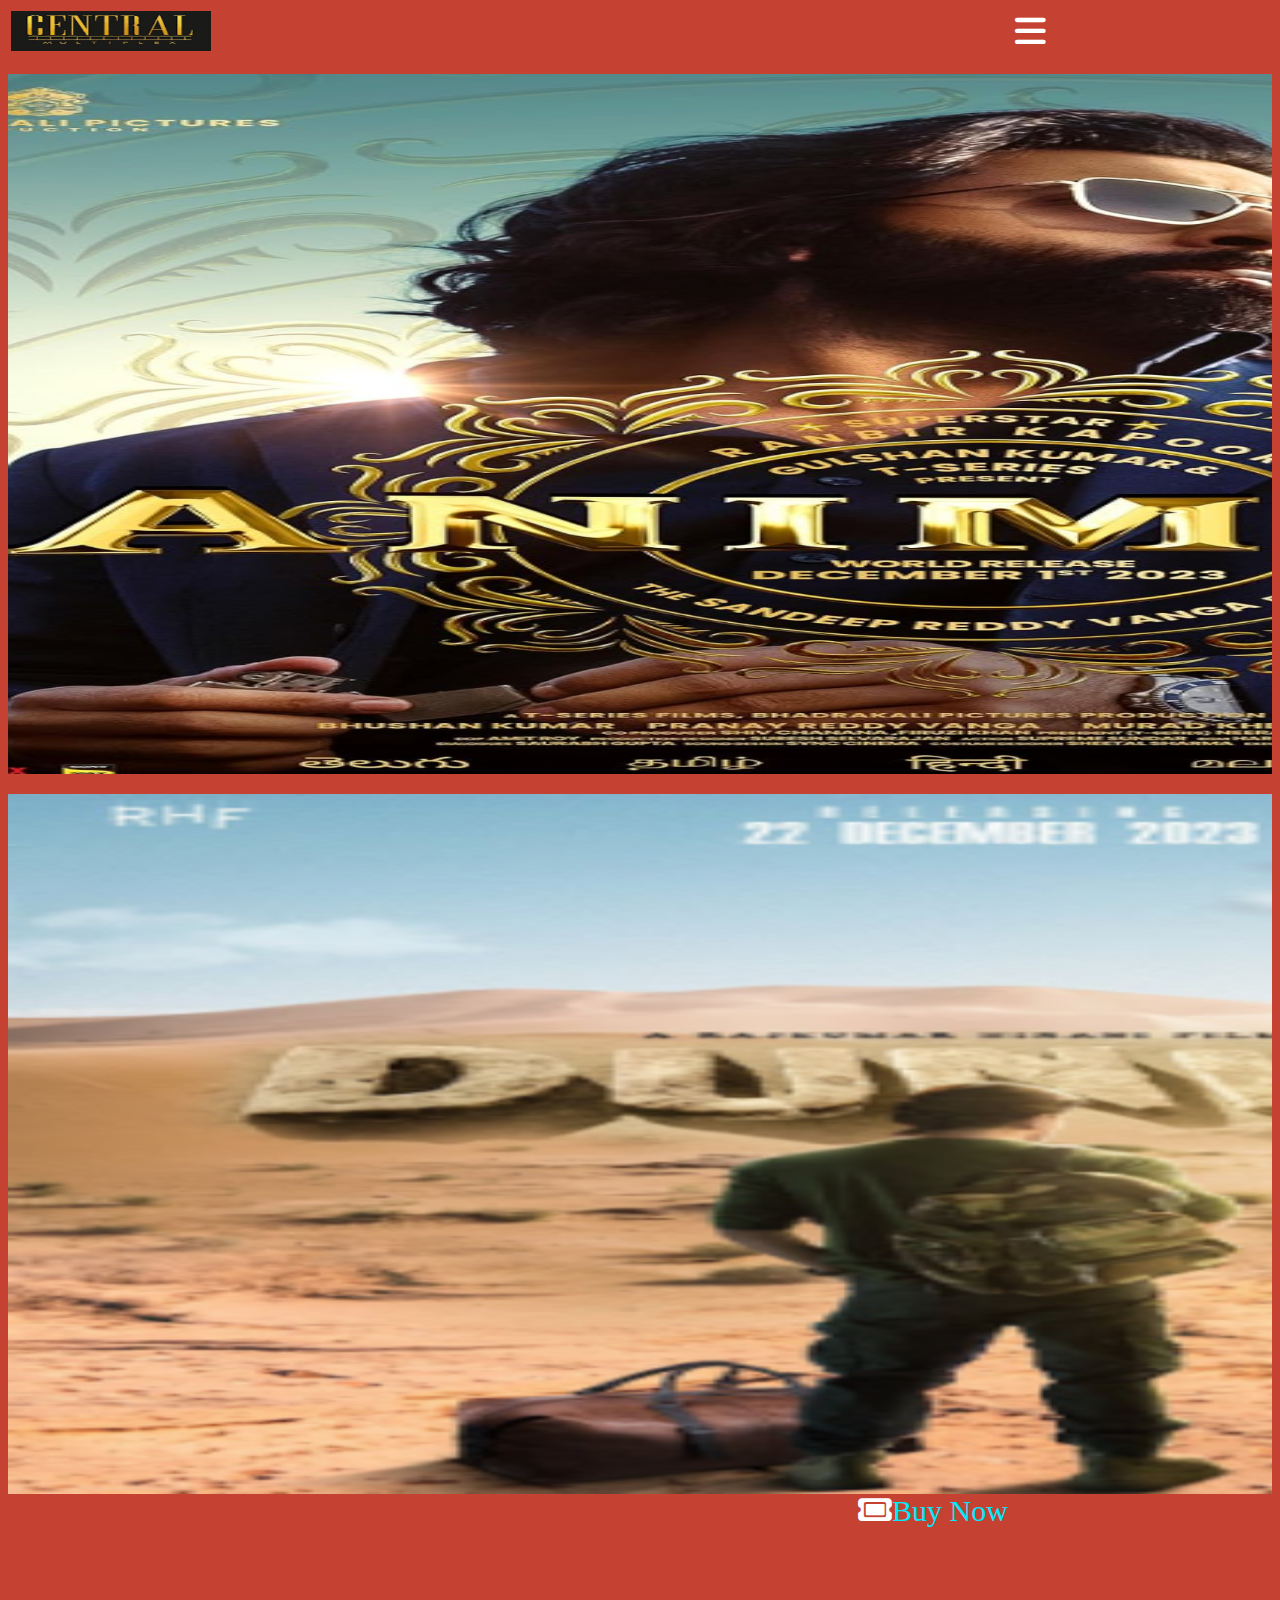
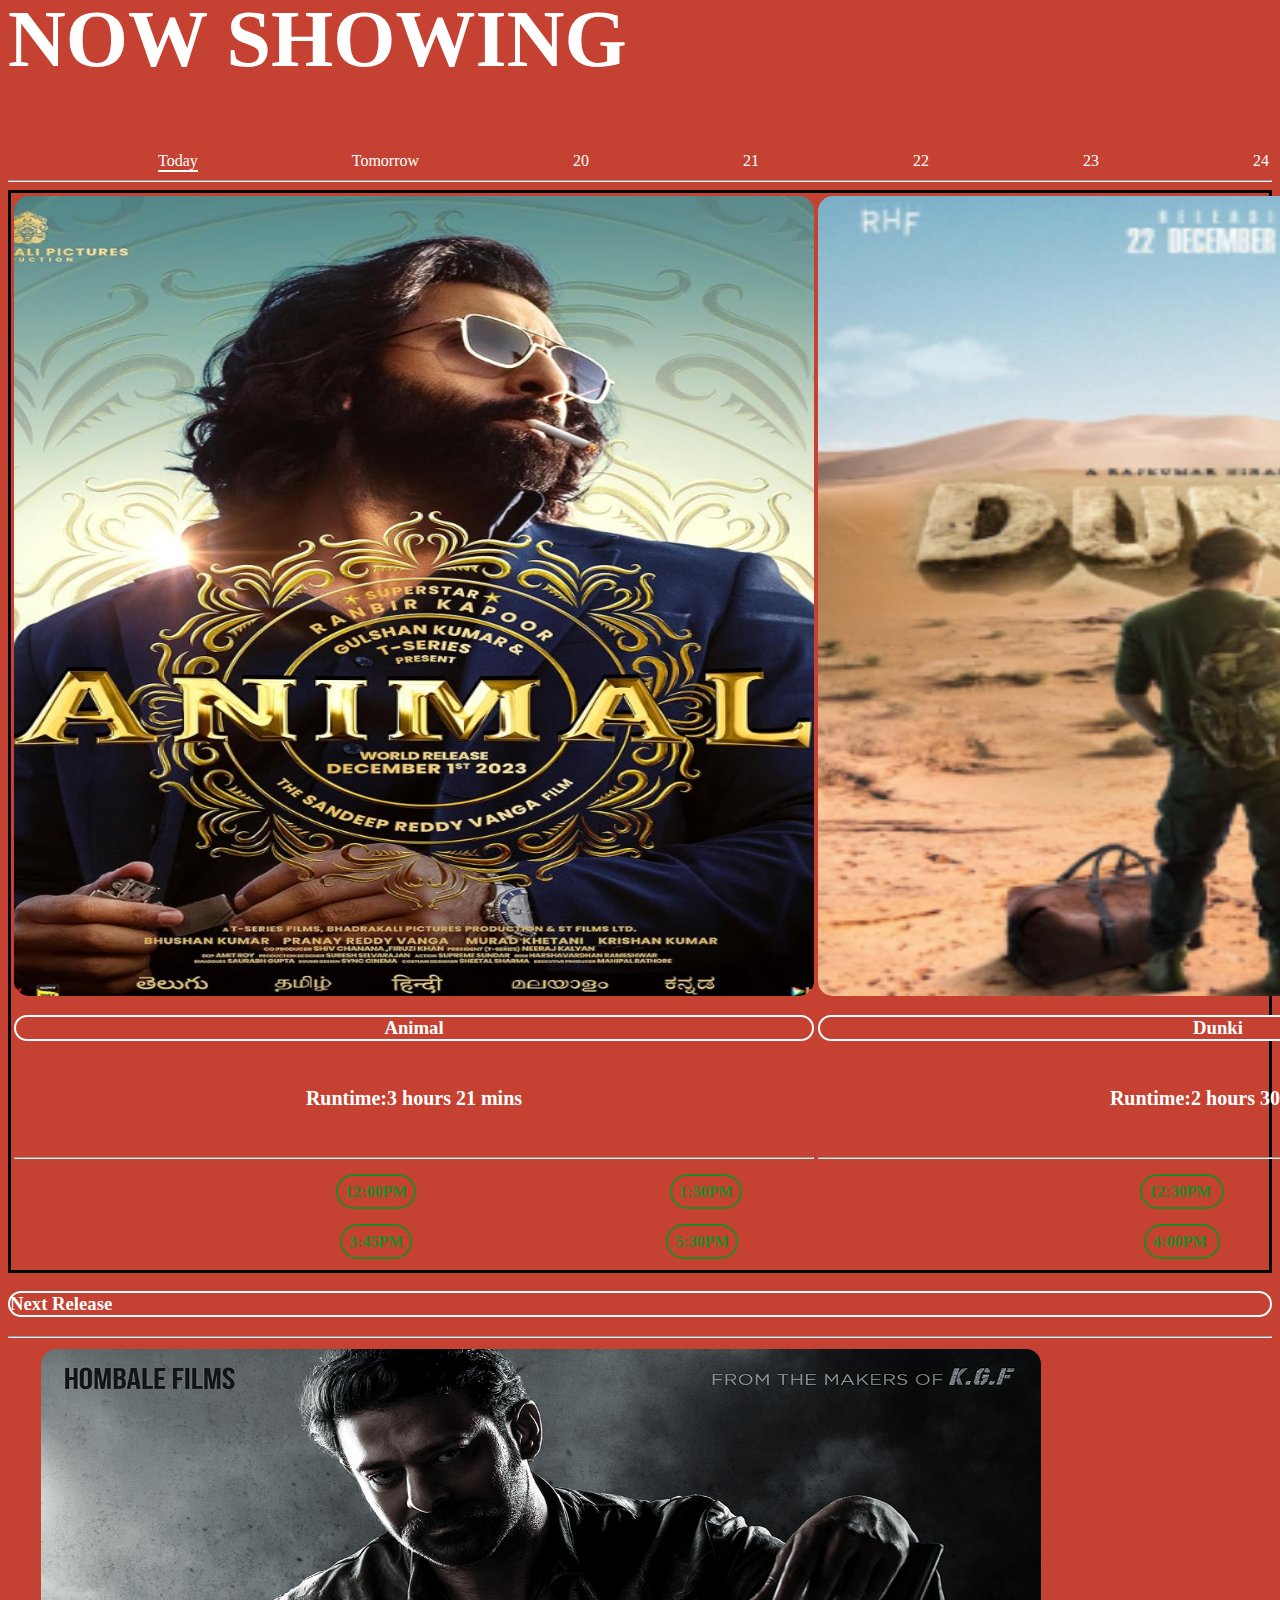
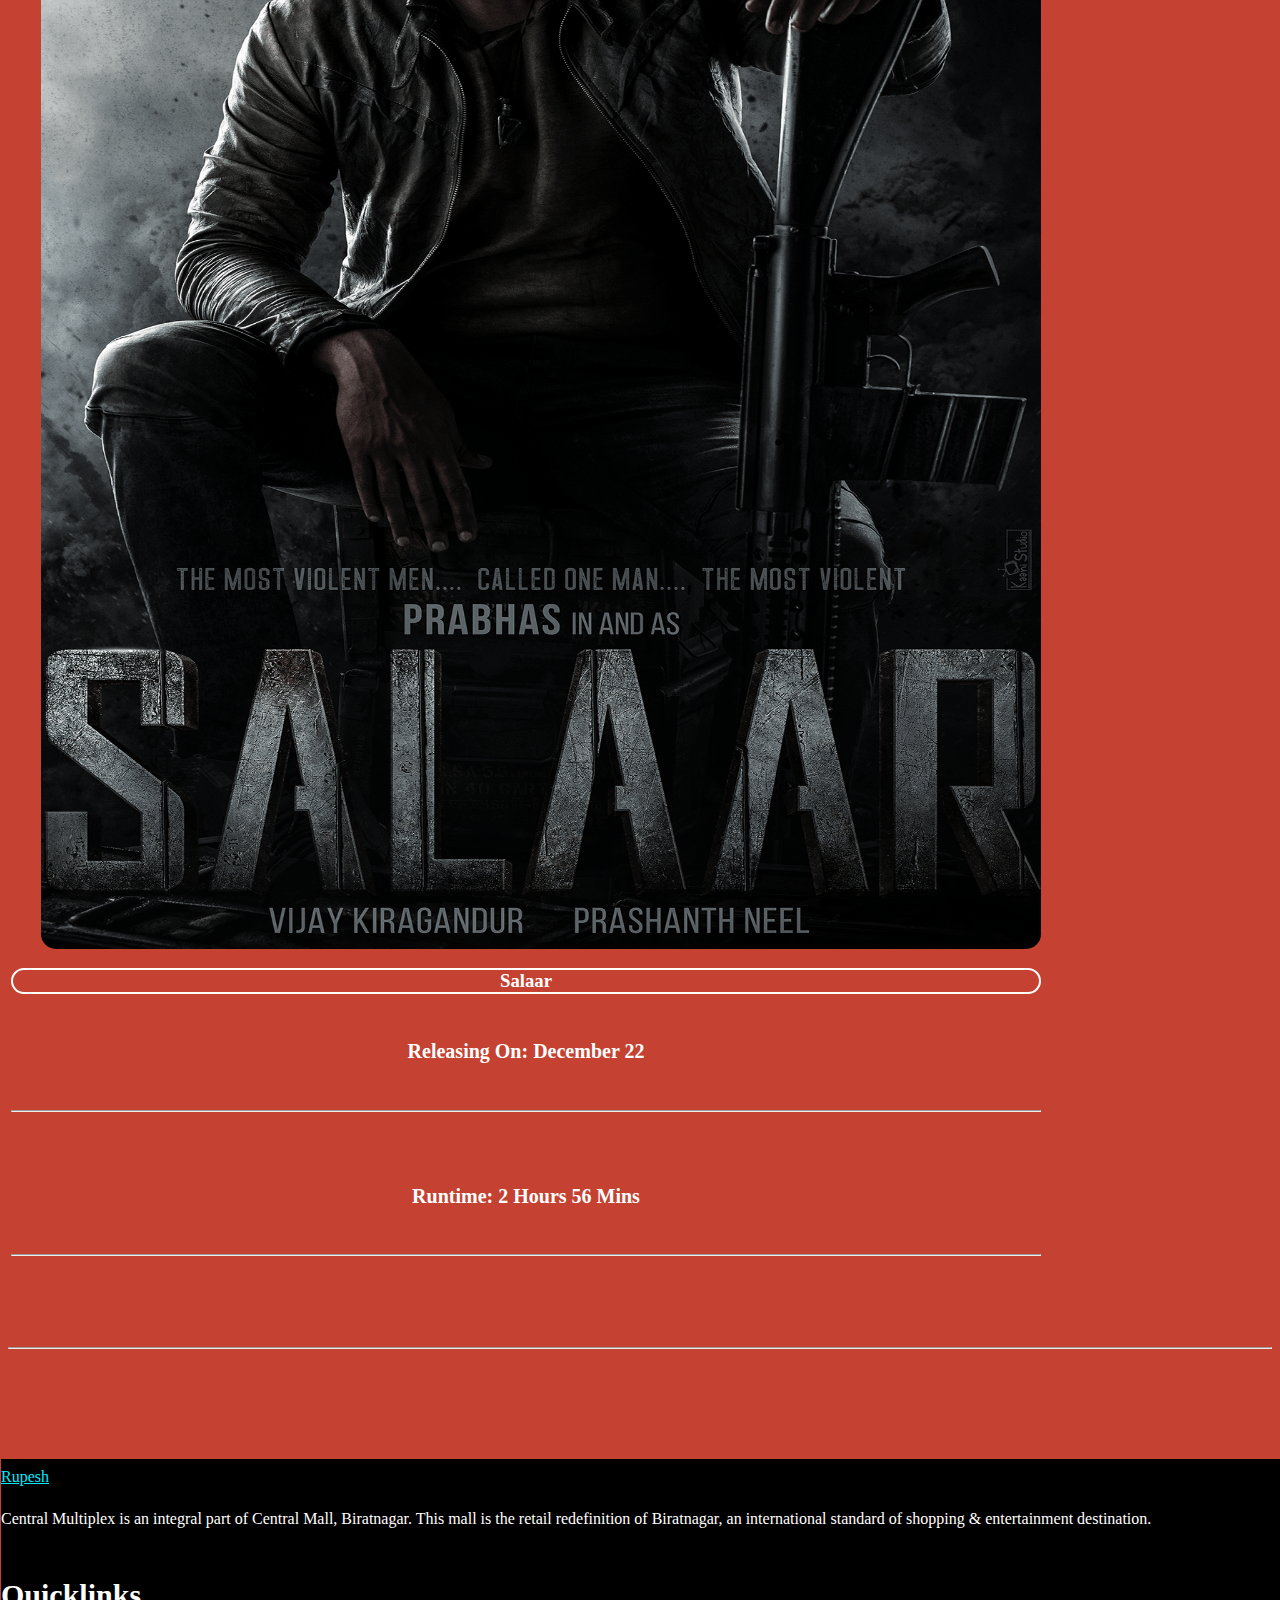
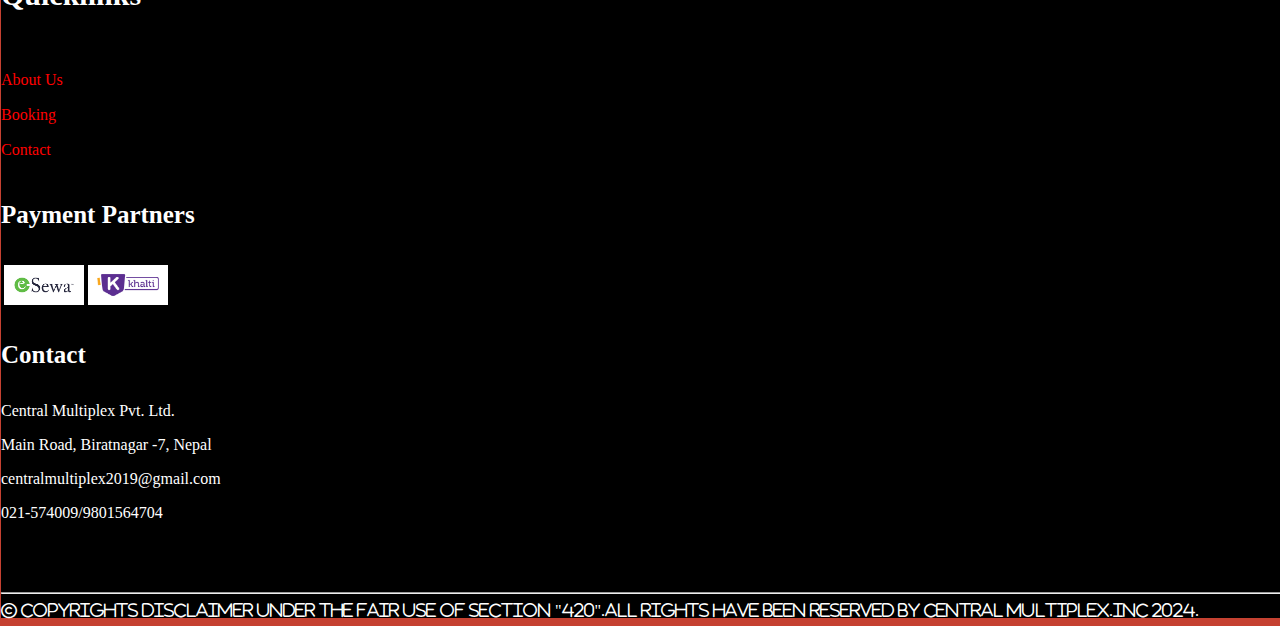
<file: index.html>
<html>
<html lang="en">
<head>
    <meta charset="UTF-8">
    <meta name="viewport" content="width=device-width, initial-scale=1.0">
   <link rel="stylesheet" href="style.css">
    <link rel="stylesheet"href="https://cdnjs.cloudflare.com/ajax/libs/font-awesome/6.4.2/css/all.min.css">
    <title>Central Multiplex</title>
</head>
<body>
<div class="navbar">
<table>
<tr>
<th><img src="central.jpg" alt=""></th>
<th><a href="#" ><i class="fa-solid fa-bars" id="bar"></i></a></th>
<th><a href="login.html" id="login">Login</a></th>
</tr>
</table>
</div>
<div class="main-film">
<figure>
<img src="animal.jpg" alt="">
<img src="sam.jpg" alt="">
<img src="salaar.jpg" alt="">
<img src="dunki.jpg" alt="">
</figure>
</div>
<div class="main-film2">
<a href="login2.html"><i class="fa-solid fa-ticket"></i>Buy Now</a>
</div>
<div class="main-dates">
    <h2>Now Showing</h2>
    <a href="index.html" class="active">Today</a>
    <a href="tomorrow.html">Tomorrow</a>
    <a href="20.html">20</a>
    <a href="21.html">21</a>
    <a href="22.html">22</a>
    <a href="23.html">23</a>
    <a href="24.html">24</a></li>
    <hr>
    
</div>
<div class="booking">
<table>
        <tr>
        <th><img src="animal.jpg" alt="">
        <h3>Animal</h3>
        <h6> Runtime:3 hours 21 mins</h6>
        <hr>
        <a href="login2.html" id="st">12:00PM</a>
        <a href="login2.html" id="st">1:30PM</a>
        <a href="login2.html" id="st">3:45PM</a>
        <a href="login2.html" id="st">5:30PM</a>
        </th>
        <th><img src="dunki.jpg" alt=""> <h3>Dunki</h3>
        <h6> Runtime:2 hours 30 mins</h6>       
        <hr>
        <a href="login.html" id="nd">12:30PM
        <a href="login.html" id="nd">2:00PM    
        <a href="login.html" id="nd">4:00PM
        <a href="login.html" id="nd">6:00PM</a>
        </th>       
        </table>
        </div>
        <div class="next">
        <table>
        <h3>Next Release</h3>        
        <tr>
        <th><img src="salaar.jpg" alt="">
        <h3> Salaar </h3>
        <h6>Releasing On: December 22</h6>
        <hr>
        <br>
        <h6>Runtime: 2 Hours 56 Mins</h6>        
        <hr>
        </th>      
        
        
        <hr>
             
        </table>
        <br>
        <br>
        <br>
        <br>
        <hr>
        </div>
<div class="footer">
<a href="index.html" class="active">Rupesh</a>
<p>Central Multiplex is an integral part of Central Mall, Biratnagar. This mall is the retail redefinition of Biratnagar, an international standard of shopping & entertainment destination.
<h5>Quicklinks</h5>
<a href="#" id="quicklink">About Us</a>
<a href="#" id="quicklink">Booking</a>
<a href="#" id="quicklink">Contact</a>
<table>
<tr>
<h4>Payment Partners</h4>
<th> <a href="https://esewa.com.np/"><img src="esewa.jpg" alt=""></a>
<th> <a href="https://khalti.com/"><img src="khalti.jpg" alt="">
</a></tr>
</table>
<h4>Contact</h4>
<p>Central Multiplex Pvt. Ltd.
<p>Main Road, Biratnagar -7, Nepal
<p>centralmultiplex2019@gmail.com
<p>021-574009/9801564704
<br>
<br>
<br>
<br>
<hr>
<i class="fa-sharp fa-regular fa-copyright"> Copyrights Disclaimer Under The Fair Use Of Section "420".All Rights Have Been Reserved By Central Multiplex.inc 2024.</i>

</div>
</div>
</body>
</html>
</file>
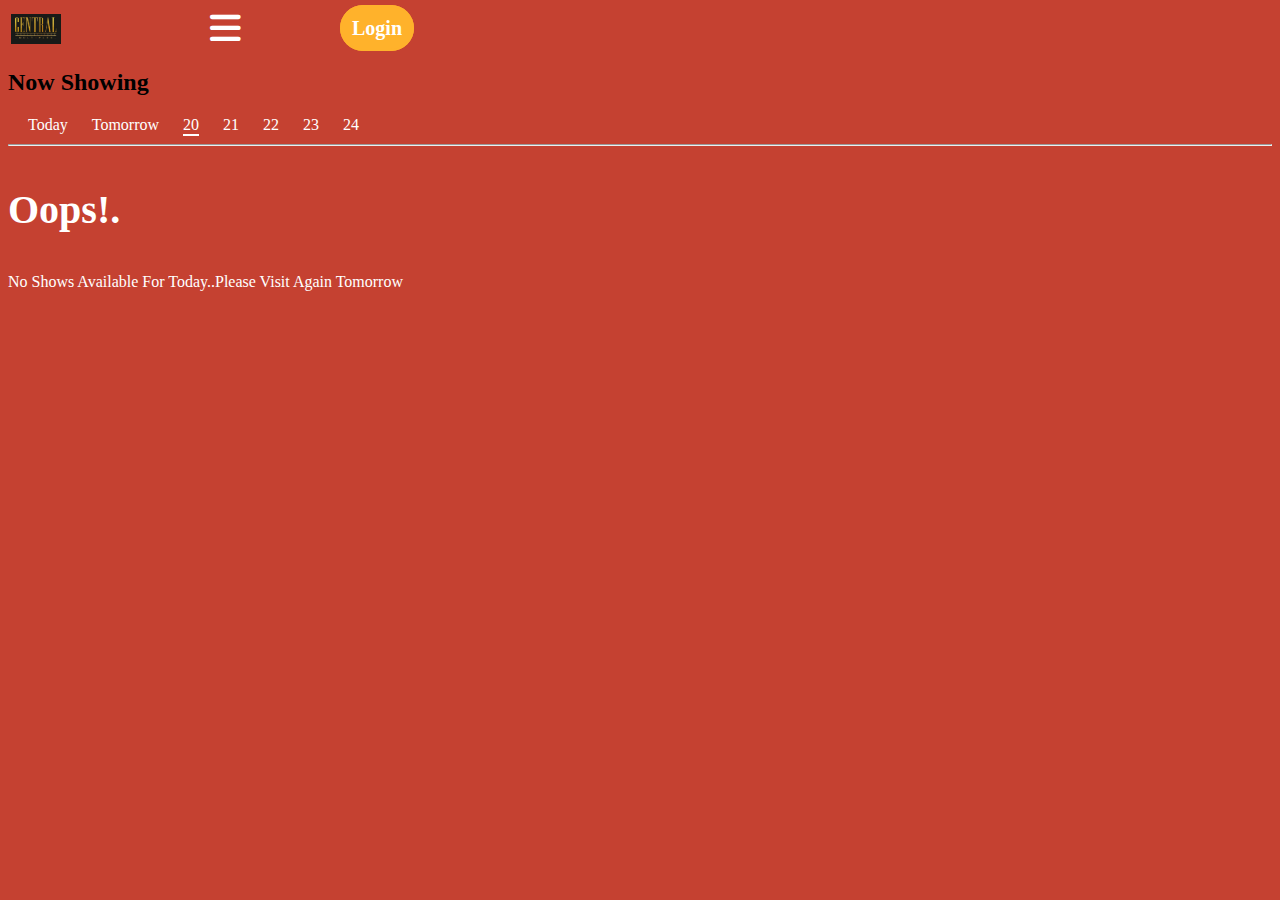
<file: 20.html>
<html>
<html lang="en">
<head>
    <meta charset="UTF-8">
    <meta name="viewport" content="width=device-width, initial-scale=1.0">
   <link rel="stylesheet" href="20.css">
    <link rel="stylesheet"href="https://cdnjs.cloudflare.com/ajax/libs/font-awesome/6.4.2/css/all.min.css">
    <title>Central Multiplex</title>
</head>
<body>
    <div class="navbar">
<table>
<tr>
<th><img src="central.jpg" alt=""> </th>
<th><a href="#" ><i class="fa-solid fa-bars" id="bar"></i></a></th>
<th><a href="login.html" id="login">Login</a></th>
</tr>
</table>
</div>

<div class="main-dates">
    <h2>Now Showing</h2>
    <a href="index.html">Today</a>
    <a href="tomorrow.html">Tomorrow</a>
    <a href="20.html" class="active">20</a>
    <a href="21.html">21</a>
    <a href="22.html">22</a>
    <a href="23.html">23</a>
    <a href="24.html">24</a></li>
    <hr>
    <div class="main-film">
<h3>Oops!.</h3>
<p>No Shows Available For Today..Please Visit Again Tomorrow</p>
</div>
</file>
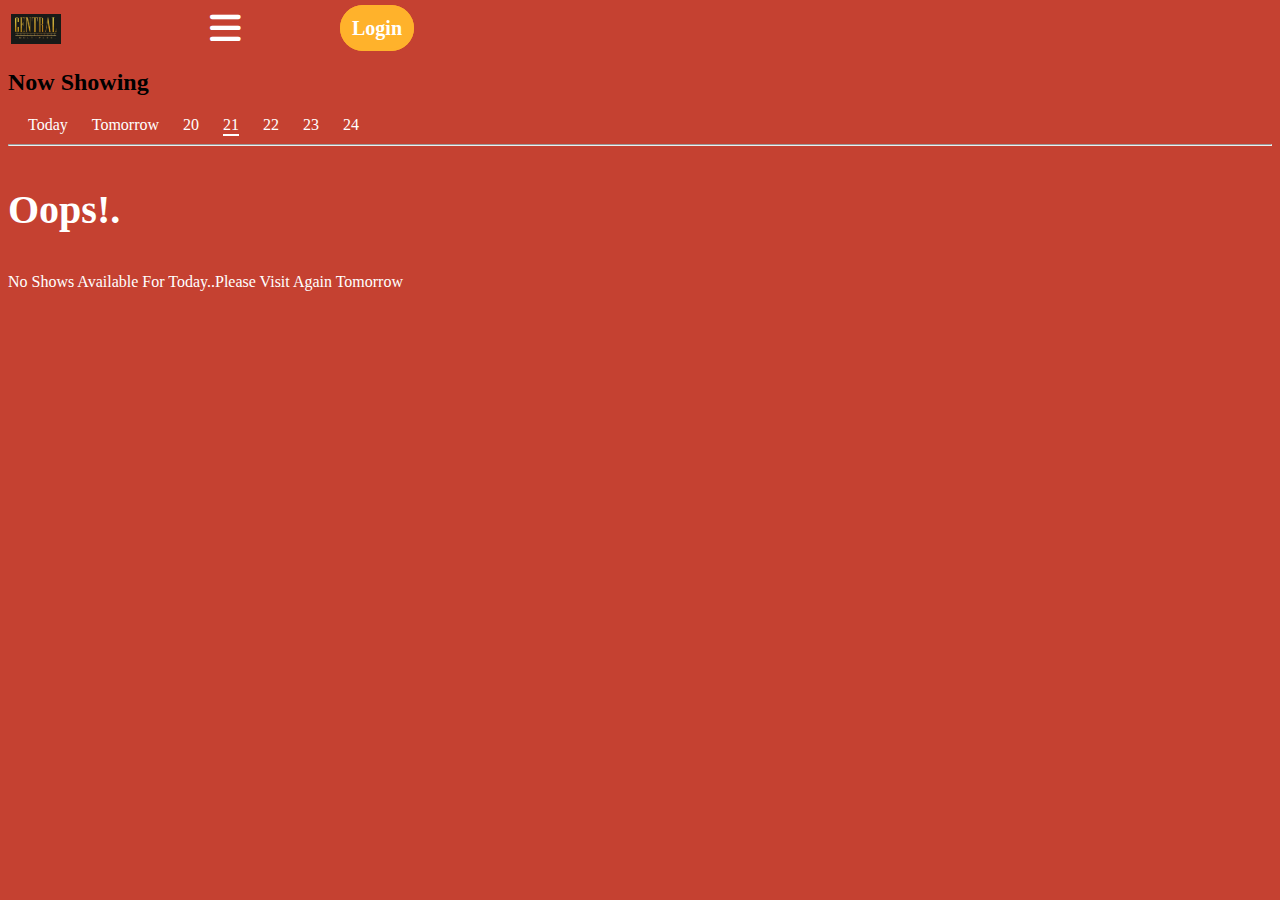
<file: 21.html>
<html>
<html lang="en">
<head>
    <meta charset="UTF-8">
    <meta name="viewport" content="width=device-width, initial-scale=1.0">
   <link rel="stylesheet" href="20.css">
    <link rel="stylesheet"href="https://cdnjs.cloudflare.com/ajax/libs/font-awesome/6.4.2/css/all.min.css">
    <title>Central Multiplex</title>
</head>
<body>
    <div class="navbar">
<table>
<tr>
<th><img src="central.jpg" alt=""> </th>
<th><a href="#" ><i class="fa-solid fa-bars" id="bar"></i></a></th>
<th><a href="login.html" id="login">Login</a></th>
</tr>
</table>
</div>

<div class="main-dates">
    <h2>Now Showing</h2>
    <a href="index.html">Today</a>
    <a href="tomorrow.html">Tomorrow</a>
    <a href="20.html">20</a>
    <a href="21.html" class="active">21</a>
    <a href="22.html">22</a>
    <a href="23.html">23</a>
    <a href="24.html">24</a></li>
    <hr>
    <div class="main-film">
<h3>Oops!.</h3>
<p>No Shows Available For Today..Please Visit Again Tomorrow</p>
</div>
</file>
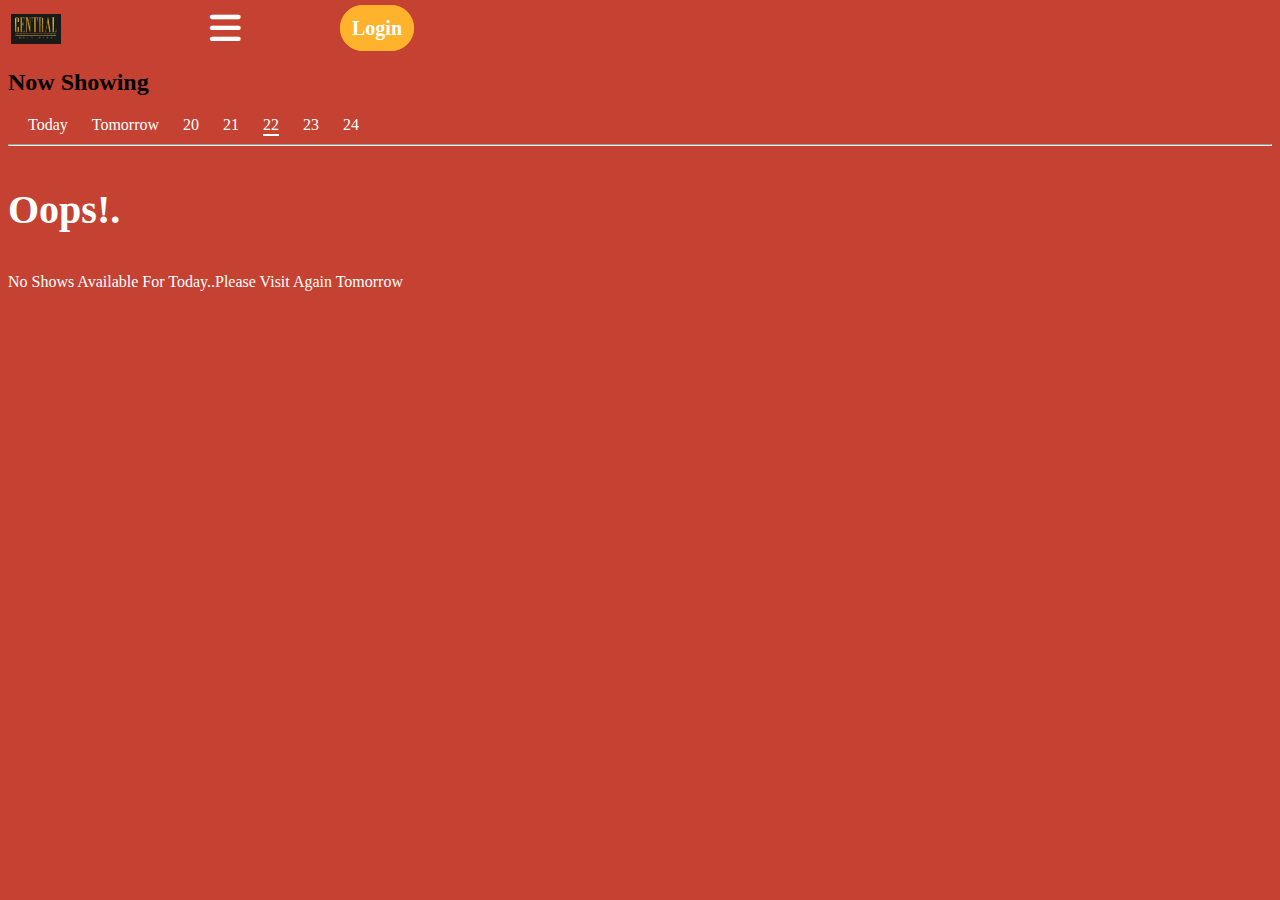
<file: 22.html>
<html>
<html lang="en">
<head>
    <meta charset="UTF-8">
    <meta name="viewport" content="width=device-width, initial-scale=1.0">
   <link rel="stylesheet" href="20.css">
    <link rel="stylesheet"href="https://cdnjs.cloudflare.com/ajax/libs/font-awesome/6.4.2/css/all.min.css">
    <title>Central Multiplex</title>
</head>
<body>
    <div class="navbar">
<table>
<tr>
<th><img src="central.jpg" alt=""> </th>
<th><a href="#" ><i class="fa-solid fa-bars" id="bar"></i></a></th>
<th><a href="login.html" id="login">Login</a></th>
</tr>
</table>
</div>

<div class="main-dates">
    <h2>Now Showing</h2>
    <a href="index.html">Today</a>
    <a href="tomorrow.html">Tomorrow</a>
    <a href="20.html">20</a>
    <a href="21.html">21</a>
    <a href="22.html"class="active">22</a>
    <a href="23.html">23</a>
    <a href="24.html">24</a></li>
    <hr>
    <div class="main-film">
<h3>Oops!.</h3>
<p>No Shows Available For Today..Please Visit Again Tomorrow</p>
</div>
</file>
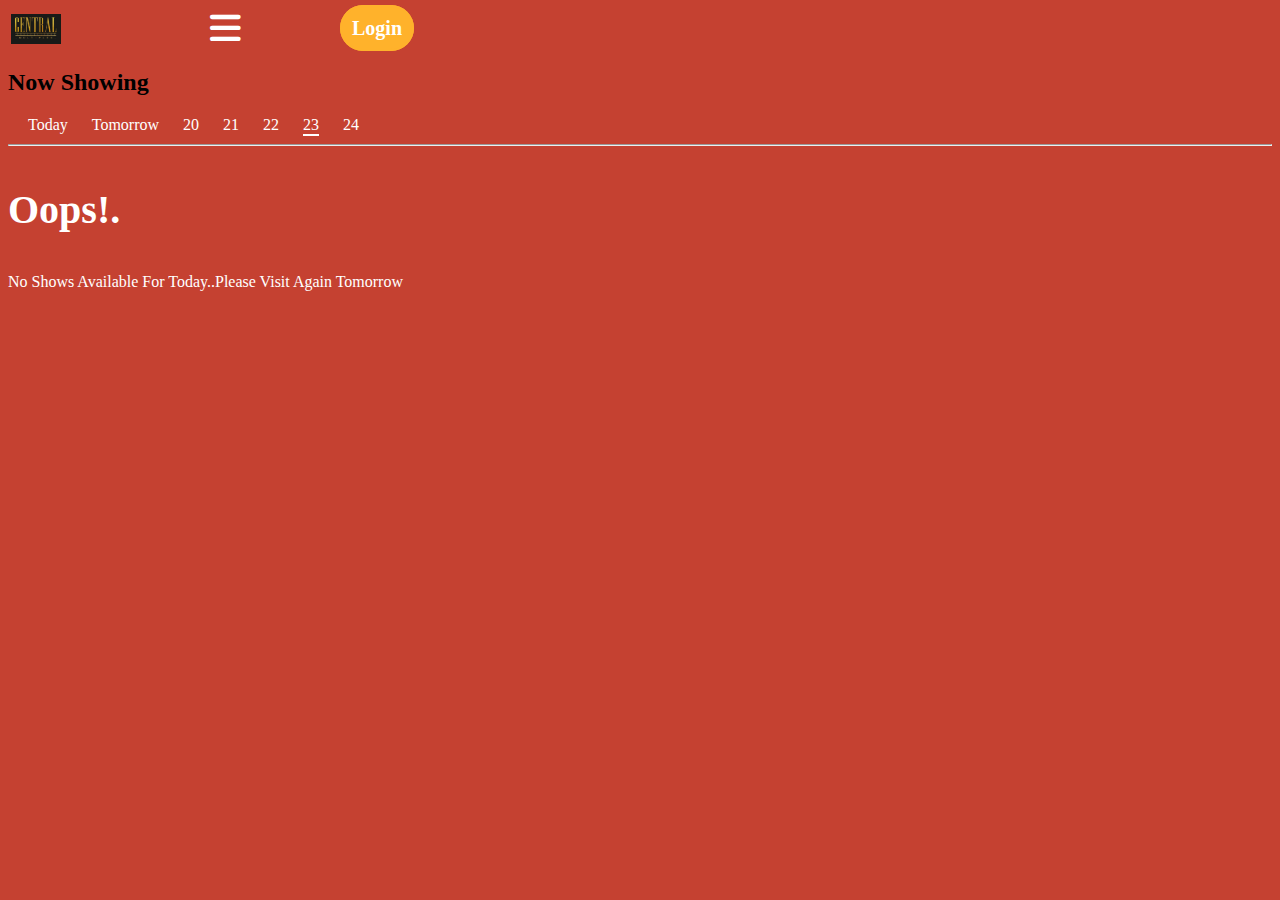
<file: 23.html>
<html>
<html lang="en">
<head>
    <meta charset="UTF-8">
    <meta name="viewport" content="width=device-width, initial-scale=1.0">
   <link rel="stylesheet" href="20.css">
    <link rel="stylesheet"href="https://cdnjs.cloudflare.com/ajax/libs/font-awesome/6.4.2/css/all.min.css">
    <title>Central Multiplex</title>
</head>
<body>
    <div class="navbar">
<table>
<tr>
<th><img src="central.jpg" alt=""> </th>
<th><a href="#" ><i class="fa-solid fa-bars" id="bar"></i></a></th>
<th><a href="login.html" id="login">Login</a></th>
</tr>
</table>
</div>

<div class="main-dates">
    <h2>Now Showing</h2>
    <a href="index.html">Today</a>
    <a href="tomorrow.html">Tomorrow</a>
    <a href="20.html">20</a>
    <a href="21.html">21</a>
    <a href="22.html">22</a>
    <a href="23.html"class="active">23</a>
    <a href="24.html">24</a></li>
    <hr>
    <div class="main-film">
<h3>Oops!.</h3>
<p>No Shows Available For Today..Please Visit Again Tomorrow</p>
</div>
</file>
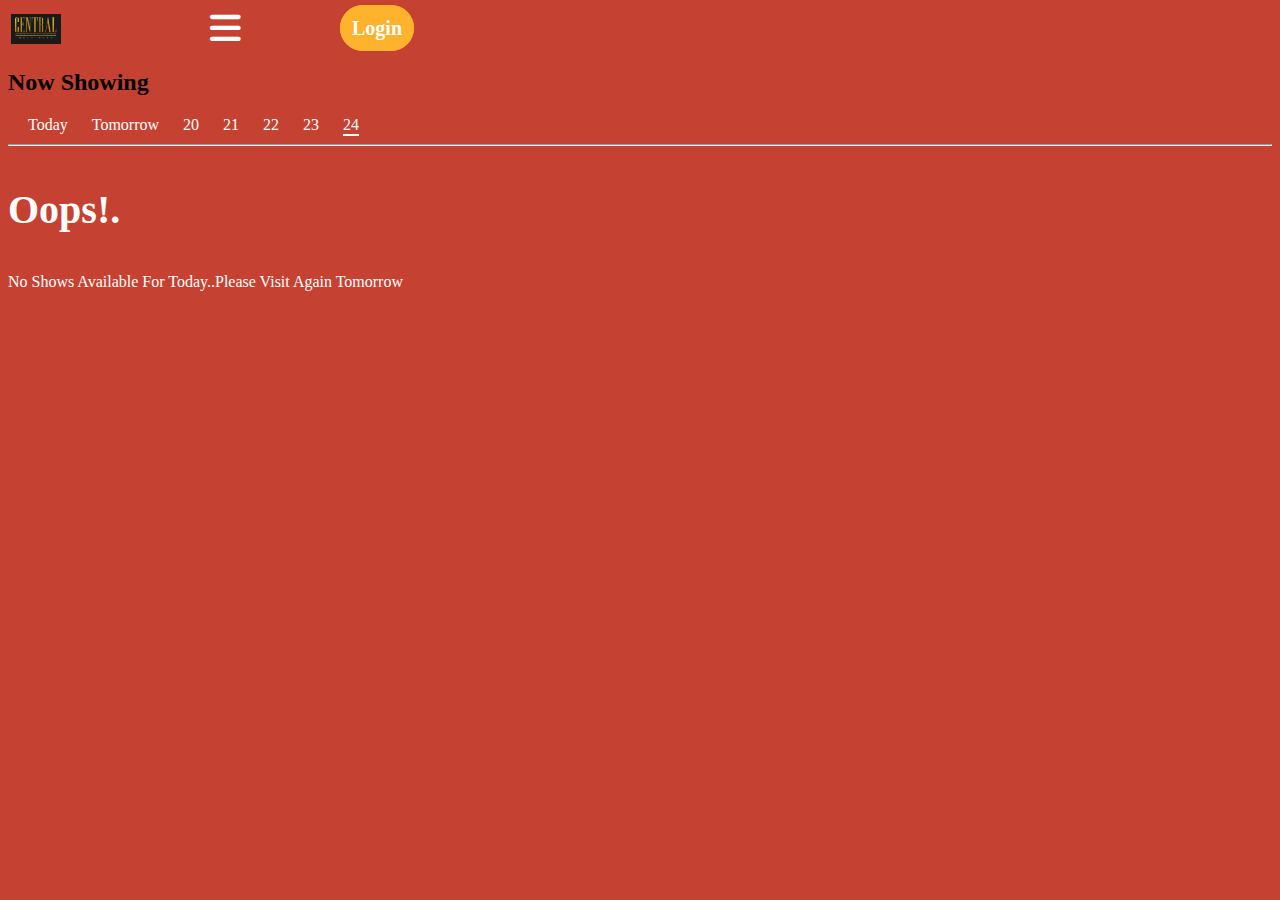
<file: 24.html>
<html>
<html lang="en">
<head>
    <meta charset="UTF-8">
    <meta name="viewport" content="width=device-width, initial-scale=1.0">
   <link rel="stylesheet" href="20.css">
    <link rel="stylesheet"href="https://cdnjs.cloudflare.com/ajax/libs/font-awesome/6.4.2/css/all.min.css">
    <title>Central Multiplex</title>
</head>
<body>
    <div class="navbar">
<table>
<tr>
<th><img src="central.jpg" alt=""> </th>
<th><a href="#" ><i class="fa-solid fa-bars" id="bar"></i></a></th>
<th><a href="login.html" id="login">Login</a></th>
</tr>
</table>
</div>

<div class="main-dates">
    <h2>Now Showing</h2>
    <a href="index.html">Today</a>
    <a href="tomorrow.html">Tomorrow</a>
    <a href="20.html">20</a>
    <a href="21.html">21</a>
    <a href="22.html" >22</a>
    <a href="23.html">23</a>
    <a href="24.html"class="active">24</a></li>
    <hr>
    <div class="main-film">
<h3>Oops!.</h3>
<p>No Shows Available For Today..Please Visit Again Tomorrow</p>
</div>
</file>
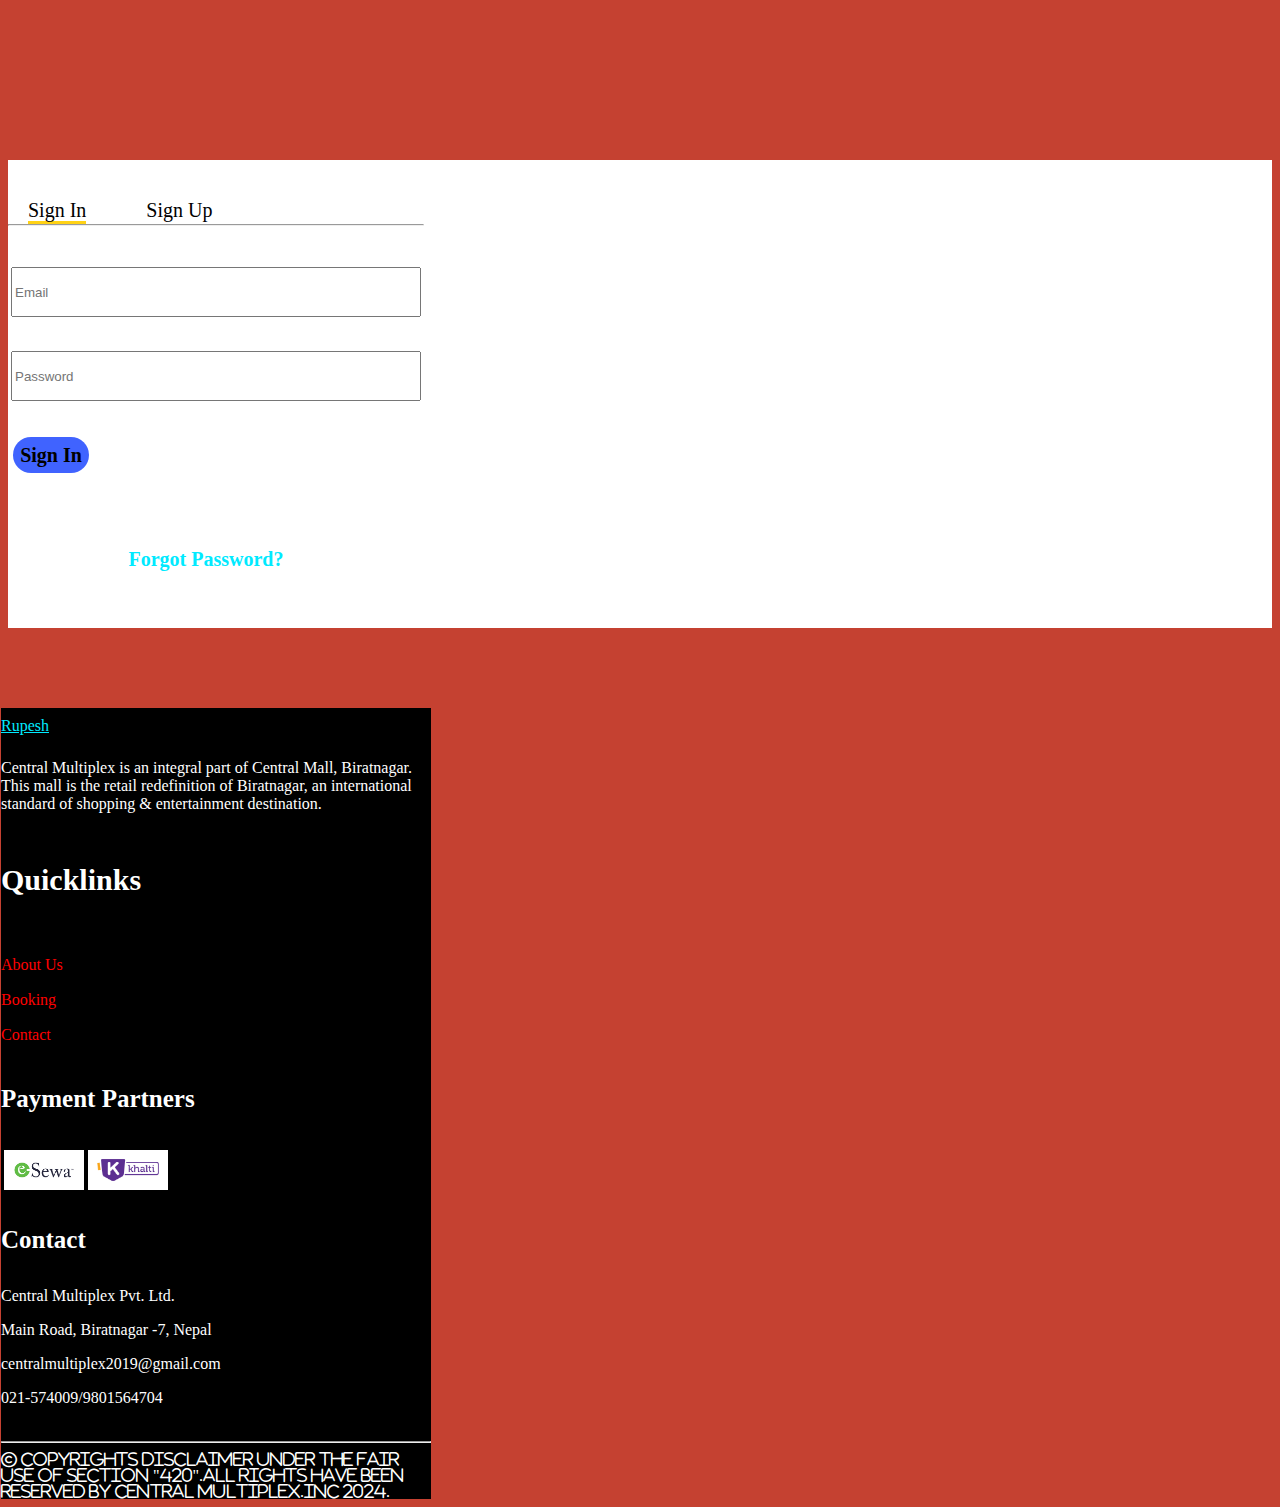
<file: login.html>
<html>
<html lang="en">
<head>
    <meta charset="UTF-8">
    <meta name="viewport" content="width=device-width, initial-scale=1.0">
   <link rel="stylesheet" href="loginstyle.css">
    <link rel="stylesheet"href="https://cdnjs.cloudflare.com/ajax/libs/font-awesome/6.4.2/css/all.min.css">
    <title>Login</title>
    <div class="login">
    <form>
        <table>
        <a href="login.html" class="active">Sign In</a>  
        <a href="signup.html">Sign Up</a>
        <hr> 
            <tr>
<th><input type="email" placeholder="Email" required></th>    </tr>
<tr>
<th><input type="password" placeholder="Password" required></th>
</tr>
<tr>
<th><a href="https://cloudy.pk/dunki-2023-hindi-full-movie-watch-online-hdfree-cam/" id="button">Sign In</a></th>
</tr>
<tr>
<th><a href="#" id="forgot">Forgot Password?</a></th>
</tr>
</table>
</form>
</div>
<div class="footer">
<a href="" class="active">Rupesh</a>
<p>Central Multiplex is an integral part of Central Mall, Biratnagar. This mall is the retail redefinition of Biratnagar, an international standard of shopping & entertainment destination.
<h5>Quicklinks</h5>
<a href="#" id="quicklink">About Us</a>
<a href="#" id="quicklink">Booking</a>
<a href="#" id="quicklink">Contact</a>
<table>
<tr>
<h4>Payment Partners</h4>
<th> <a href="https://esewa.com.np/"><img src="esewa.jpg" alt=""></a>
<th> <a href="https://khalti.com/"><img src="khalti.jpg" alt="">
</a></tr>
</table>
<h4>Contact</h4>
<p>Central Multiplex Pvt. Ltd.
<p>Main Road, Biratnagar -7, Nepal
<p>centralmultiplex2019@gmail.com
<p>021-574009/9801564704
<br>
<br>
<br>
<br>
<hr>
<i class="fa-sharp fa-regular fa-copyright"> Copyrights Disclaimer Under The Fair Use Of Section "420".All Rights Have Been Reserved By Central Multiplex.inc 2024.</i>
</div>
</body>
</html>
</file>
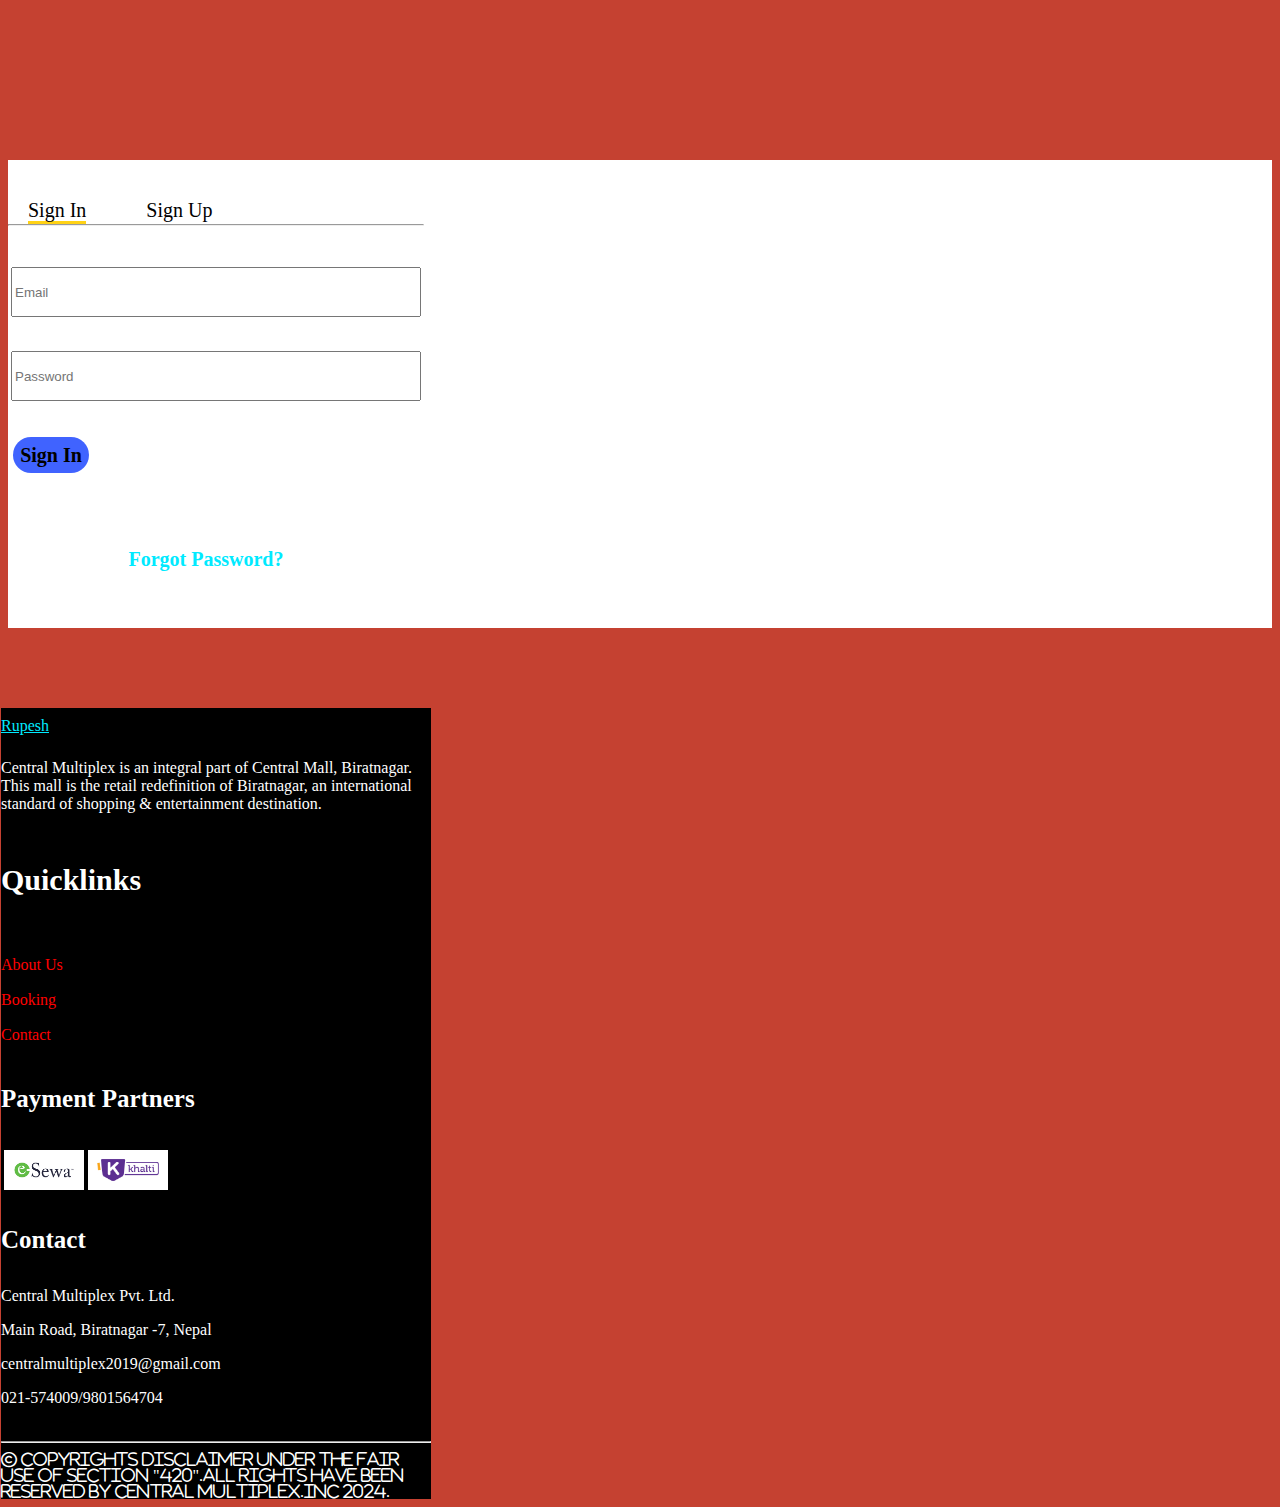
<file: login2.html>
<html>
<html lang="en">
<head>
    <meta charset="UTF-8">
    <meta name="viewport" content="width=device-width, initial-scale=1.0">
   <link rel="stylesheet" href="loginstyle.css">
    <link rel="stylesheet"href="https://cdnjs.cloudflare.com/ajax/libs/font-awesome/6.4.2/css/all.min.css">
    <title>Login</title>
    <div class="login">
    <form>
        <table>
        <a href="login.html" class="active">Sign In</a>  
        <a href="signup.html">Sign Up</a>
        <hr> 
            <tr>
<th><input type="email" placeholder="Email" required></th>    </tr>
<tr>
<th><input type="password" placeholder="Password" required></th>
</tr>
<tr>
<th><a href="https://0gomovies.com.pk/animal-hindi-watch-online-2/" id="button">Sign In</a></th>
</tr>
<tr>
<th><a href="#" id="forgot">Forgot Password?</a></th>
</tr>
</table>
</form>
</div>
<div class="footer">
<a href="" class="active">Rupesh</a>
<p>Central Multiplex is an integral part of Central Mall, Biratnagar. This mall is the retail redefinition of Biratnagar, an international standard of shopping & entertainment destination.
<h5>Quicklinks</h5>
<a href="#" id="quicklink">About Us</a>
<a href="#" id="quicklink">Booking</a>
<a href="#" id="quicklink">Contact</a>
<table>
<tr>
<h4>Payment Partners</h4>
<th> <a href="https://esewa.com.np/"><img src="esewa.jpg" alt=""></a>
<th> <a href="https://khalti.com/"><img src="khalti.jpg" alt="">
</a></tr>
</table>
<h4>Contact</h4>
<p>Central Multiplex Pvt. Ltd.
<p>Main Road, Biratnagar -7, Nepal
<p>centralmultiplex2019@gmail.com
<p>021-574009/9801564704
<br>
<br>
<br>
<br>
<hr>
<i class="fa-sharp fa-regular fa-copyright"> Copyrights Disclaimer Under The Fair Use Of Section "420".All Rights Have Been Reserved By Central Multiplex.inc 2024.</i>
</div>
</body>
</html>
</file>
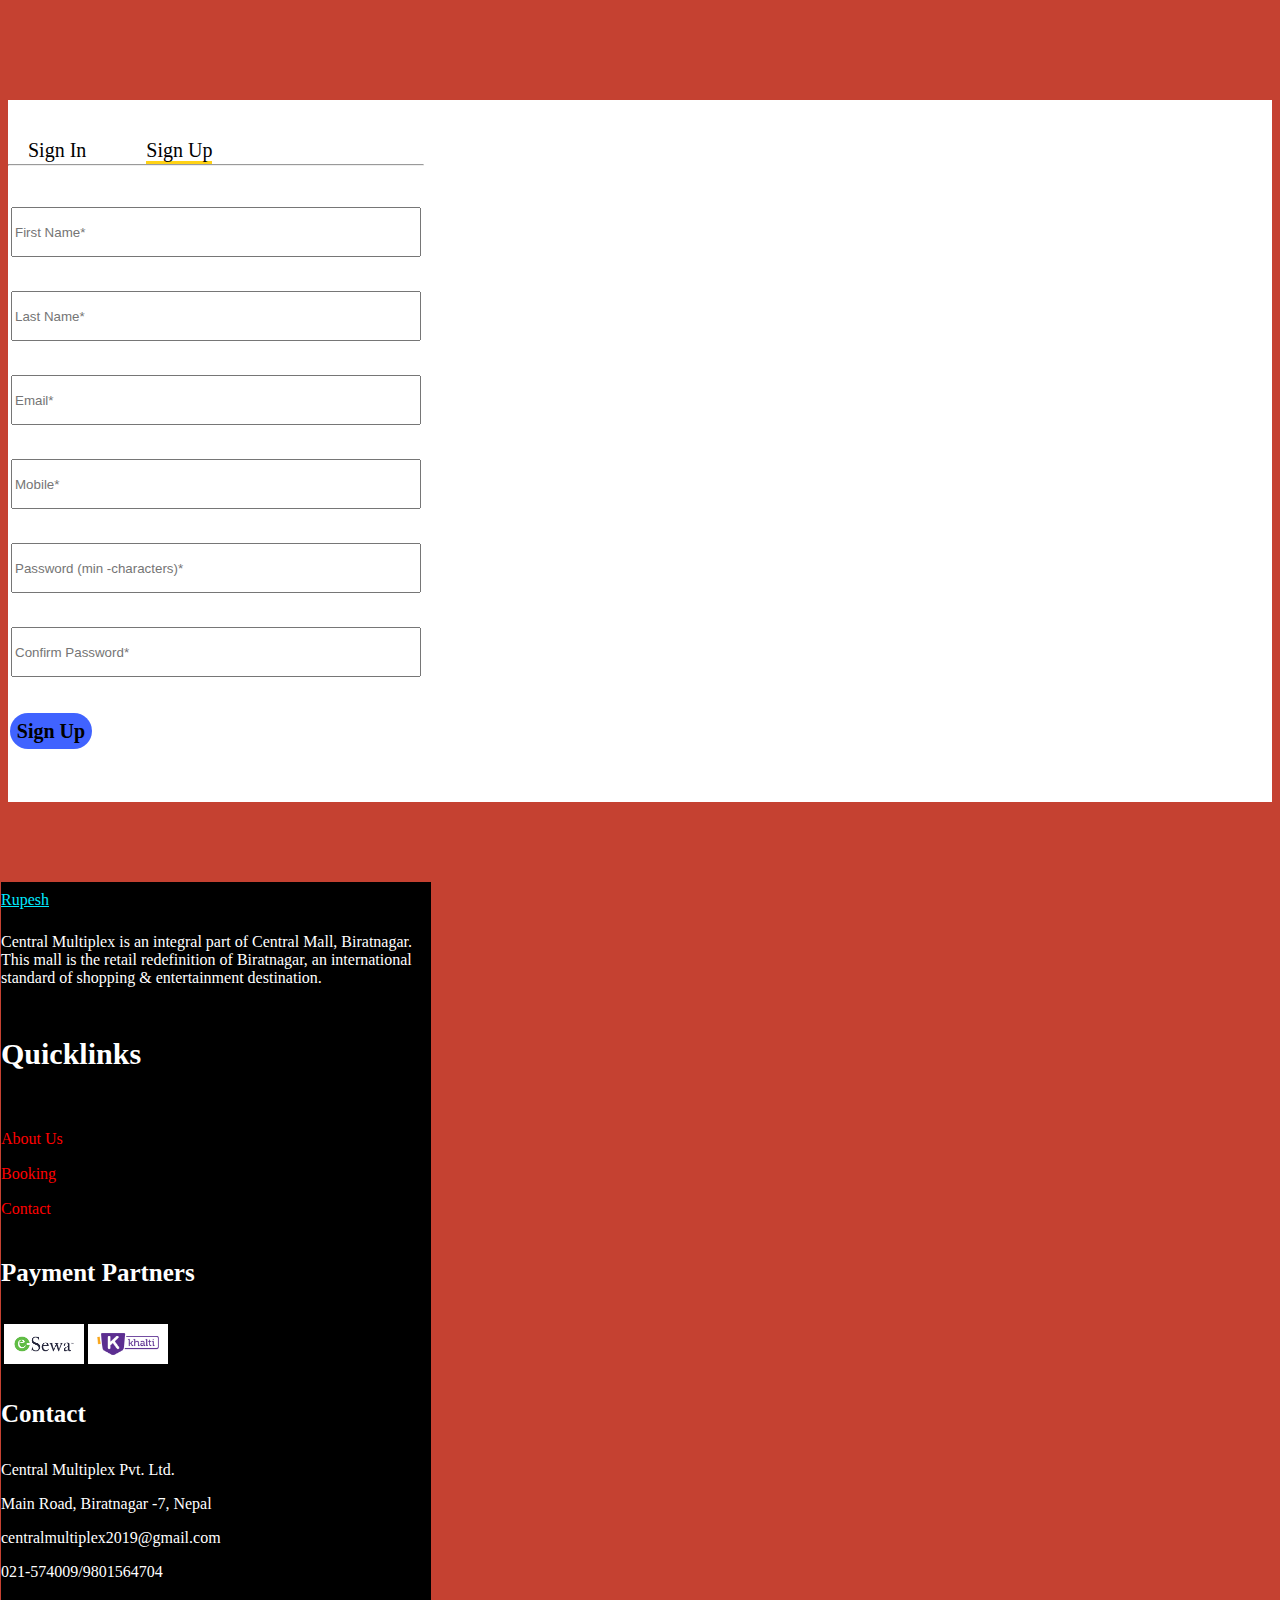
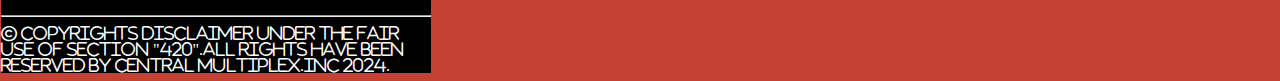
<file: signup.html>
<html>
<html lang="en">
<head>
    <meta charset="UTF-8">
    <meta name="viewport" content="width=device-width, initial-scale=1.0">
   <link rel="stylesheet" href="signup.css">
    <link rel="stylesheet"href="https://cdnjs.cloudflare.com/ajax/libs/font-awesome/6.4.2/css/all.min.css">
    <title>Login</title>
    <div class="login">
    <form>
        <table>
        <a href="login.html" >Sign In</a>  
        <a href="signup.html" class="active">Sign Up</a>
        <hr> 
           <tr>
<th><input type="text" placeholder="First Name*" required></th>    </tr>
<tr>
<th><input type="text" placeholder="Last Name*" required></th>
</tr> 
            <tr>
<th><input type="email" placeholder="Email*" required></th>    </tr>
<tr>
<th><input type="number" placeholder="Mobile*" required></th>
</tr>
<tr>
<th><input type="password" placeholder="Password (min -characters)*" required></th>    </tr>
<tr>
<th><input type="password" placeholder="Confirm Password*" required></th>
</tr>
<tr>
<th><a href="#" id="button">Sign Up</a></th>
</tr>
<tr>
</table>
</form>
</div>
<div class="footer">
<a href="" class="active">Rupesh</a>
<p>Central Multiplex is an integral part of Central Mall, Biratnagar. This mall is the retail redefinition of Biratnagar, an international standard of shopping & entertainment destination.
<h5>Quicklinks</h5>
<a href="#" id="quicklink">About Us</a>
<a href="#" id="quicklink">Booking</a>
<a href="#" id="quicklink">Contact</a>
<table>
<tr>
<h4>Payment Partners</h4>
<th> <a href="https://esewa.com.np/"><img src="esewa.jpg" alt=""></a>
<th> <a href="https://khalti.com/"><img src="khalti.jpg" alt="">
</a></tr>
</table>
<h4>Contact</h4>
<p>Central Multiplex Pvt. Ltd.
<p>Main Road, Biratnagar -7, Nepal
<p>centralmultiplex2019@gmail.com
<p>021-574009/9801564704
<br>
<br>
<br>
<br>
<hr>
<i class="fa-sharp fa-regular fa-copyright"> Copyrights Disclaimer Under The Fair Use Of Section "420".All Rights Have Been Reserved By Central Multiplex.inc 2024.</i>
</div>
</body>
</html>
</file>
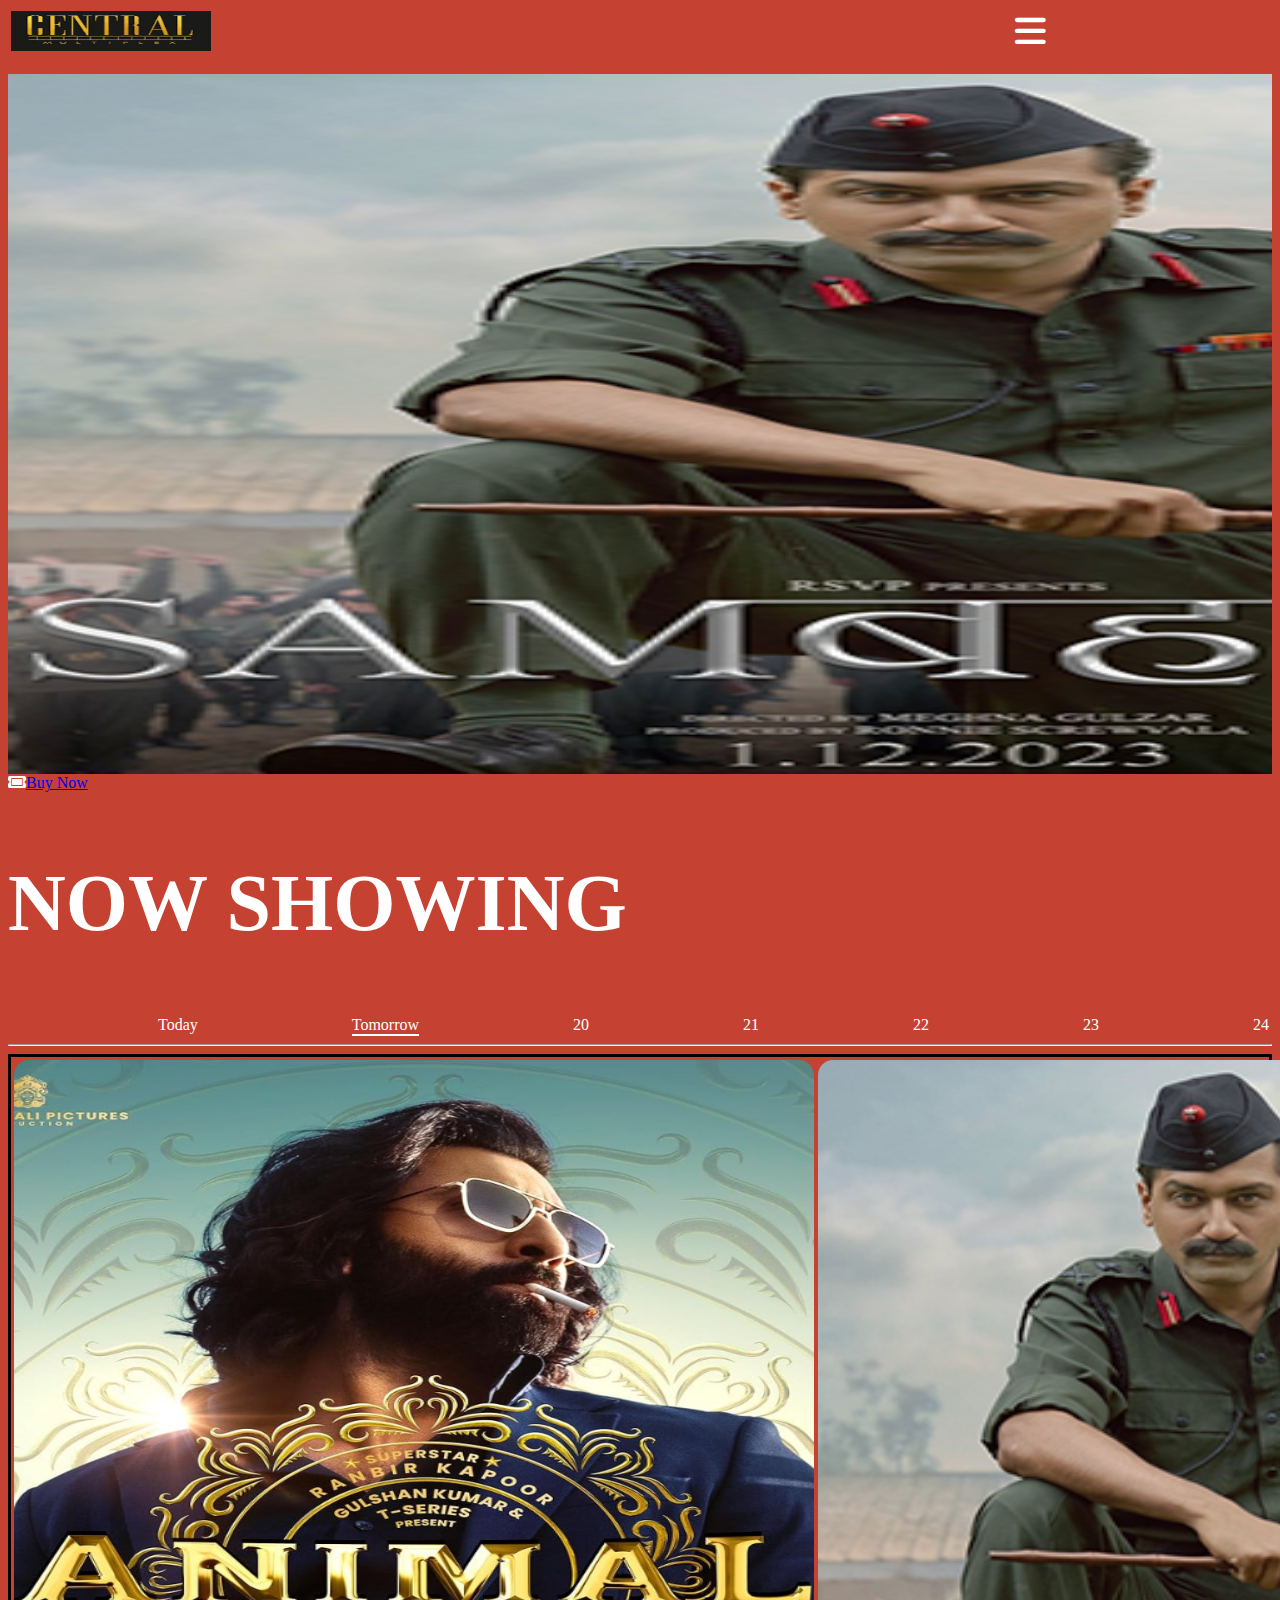
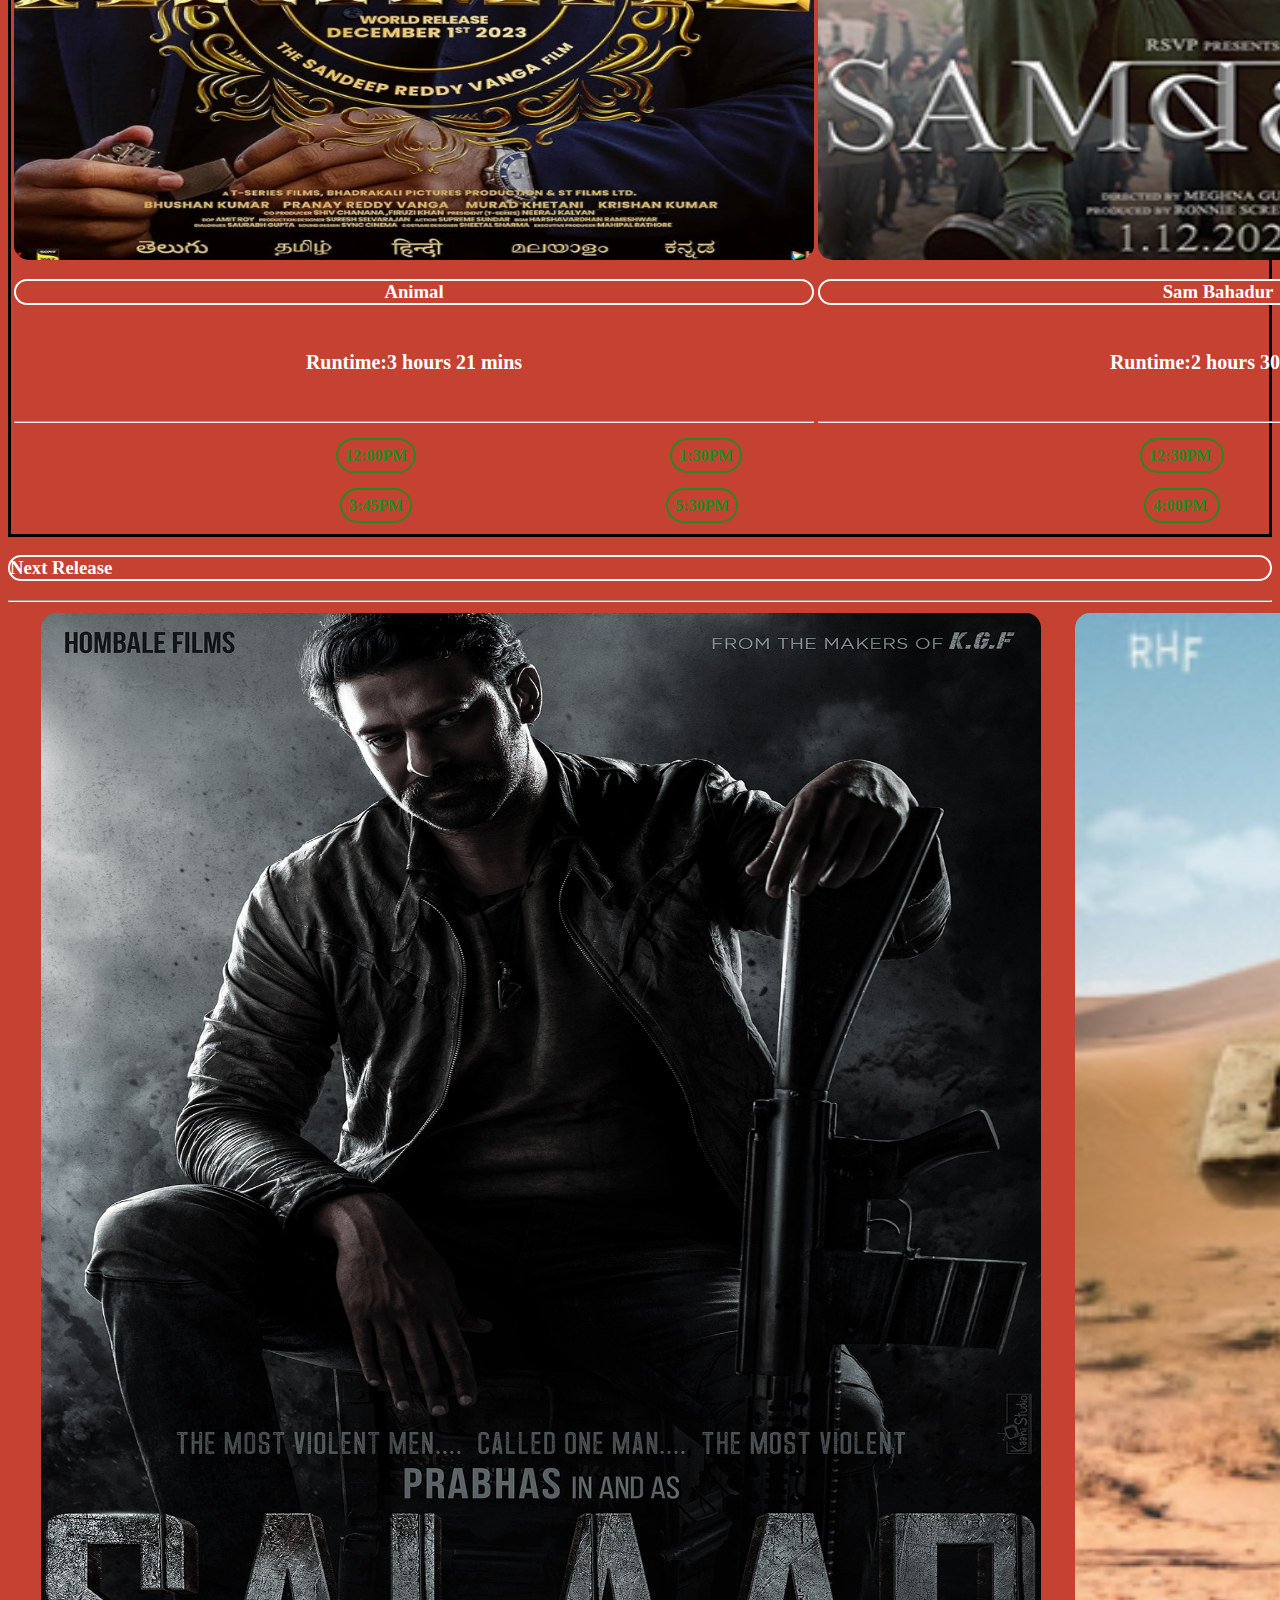
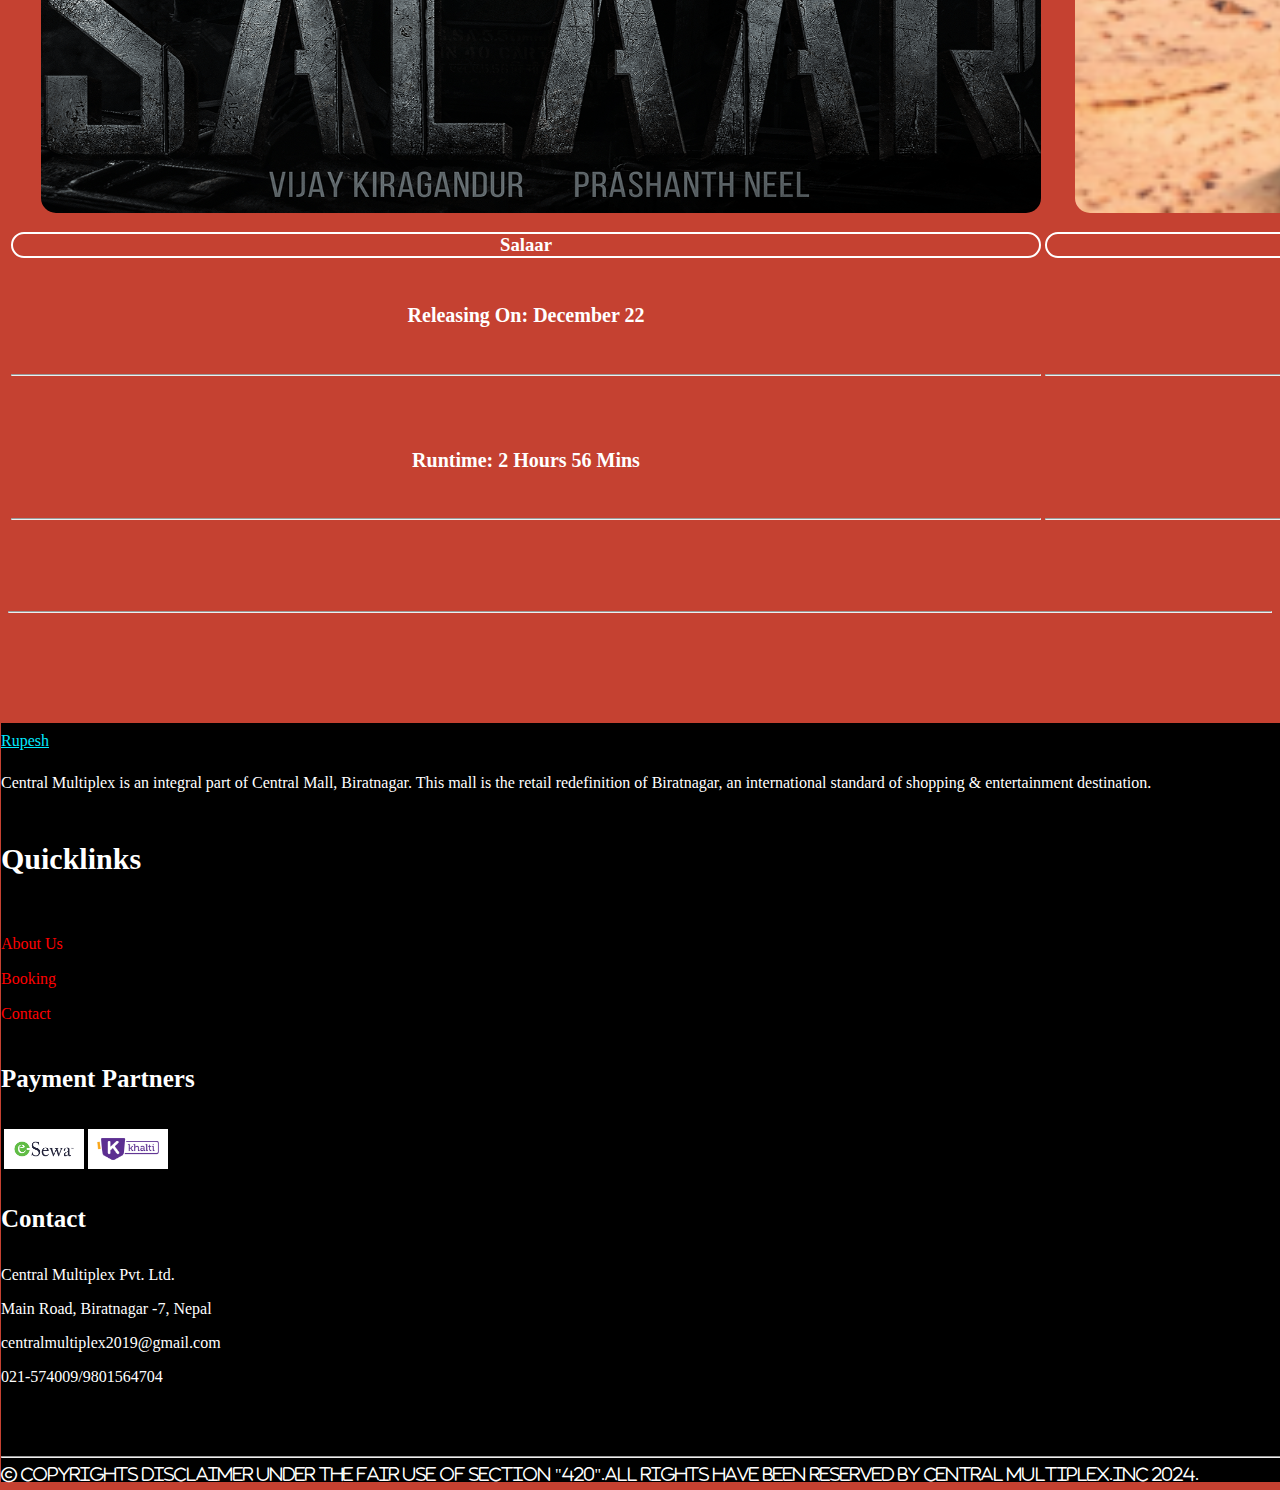
<file: tomorrow.html>
<html>
<html lang="en">
<head>
    <meta charset="UTF-8">
    <meta name="viewport" content="width=device-width, initial-scale=1.0">
   <link rel="stylesheet" href="style.css">
    <link rel="stylesheet"href="https://cdnjs.cloudflare.com/ajax/libs/font-awesome/6.4.2/css/all.min.css">
    <title>Central Multiplex</title>
</head>
<body>
<div class="navbar">
<table>
<tr>
<th><img src="central.jpg" alt=""> </th>
<th><a href="#" ><i class="fa-solid fa-bars" id="bar"></i></a></th>
<th><a href="login.html" id="login">Login</a></th>
</tr>
</table>
</div>
<div class="main-film">
<img src="sam.jpg" alt="">
<a href="login.html"><i class="fa-solid fa-ticket"></i>Buy Now</a>
</div>
<div class="main-dates">
    <h2>Now Showing</h2>
    <a href="index.html">Today</a>
    <a href="tomorrow.html" class="active">Tomorrow</a>
    <a href="20.html">20</a>
    <a href="21.html">21</a>
    <a href="22.html">22</a>
    <a href="23.html">23</a>
    <a href="24.html">24</a></li>
    <hr>
    
</div>
<div class="booking">
<table>
        <tr>
        <th><img src="animal.jpg" alt="">
        <h3>Animal</h3>
        <h6> Runtime:3 hours 21 mins</h6>
        <hr>
        <a href="login2.html" id="st">12:00PM</a>
        <a href="login2.html" id="st">1:30PM</a>
        <a href="login2.html" id="st">3:45PM</a>
        <a href="login2.html" id="st">5:30PM</a>
        </th>
        <th><img src="sam.jpg" alt=""> <h3>Sam Bahadur</h3>
        <h6> Runtime:2 hours 30 mins</h6>       
        <hr>
        <a href="login.html" id="nd">12:30PM
        <a href="login.html" id="nd">2:00PM    
        <a href="login.html" id="nd">4:00PM
        <a href="login.html" id="nd">6:00PM</a>
        </th>       
        </table>
        </div>
        <div class="next">
        <table>
        <h3>Next Release</h3>        
        <tr>
        <th><img src="salaar.jpg" alt="">
        <h3> Salaar </h3>
        <h6>Releasing On: December 22</h6>
        <hr>
        <br>
        <h6>Runtime: 2 Hours 56 Mins</h6>        
        <hr>
        </th>      
        <th><img src="dunki.jpg" alt="">
        <h3> Dunki </h3>
        <h6>Releasing On: December 21</h6>
        <hr>
        <br>
        <h6>Runtime: 2 Hours 40 Mins</h6>
        <hr>
        </th>  
        <hr>
        </tr>        
        </table>
        <br>
        <br>
        <br>
        <br>
        <hr>
        </div>
<div class="footer">
<a href="index.html" class="active">Rupesh</a>
<p>Central Multiplex is an integral part of Central Mall, Biratnagar. This mall is the retail redefinition of Biratnagar, an international standard of shopping & entertainment destination.
<h5>Quicklinks</h5>
<a href="#" id="quicklink">About Us</a>
<a href="#" id="quicklink">Booking</a>
<a href="#" id="quicklink">Contact</a>
<table>
<tr>
<h4>Payment Partners</h4>
<th> <a href="https://esewa.com.np/"><img src="esewa.jpg" alt=""></a>
<th> <a href="https://khalti.com/"><img src="khalti.jpg" alt="">
</a></tr>
</table>
<h4>Contact</h4>
<p>Central Multiplex Pvt. Ltd.
<p>Main Road, Biratnagar -7, Nepal
<p>centralmultiplex2019@gmail.com
<p>021-574009/9801564704
<br>
<br>
<br>
<br>
<hr>
<i class="fa-sharp fa-regular fa-copyright"> Copyrights Disclaimer Under The Fair Use Of Section "420".All Rights Have Been Reserved By Central Multiplex.inc 2024.</i>
</div>
</body>
</html>
</file>
<file: style.css>
body{
background-color: #c54131;
scroll-behavior: smooth;
}
.main-film{
overflow: hidden;
}
figure{
position:relative;
width: 500%;
margin: 0;
padding: 0;
animation: 15s main-film infinite;
}
.main-film img{
width: 416px;
height: 300px;
margin-top: 20px;
float: left;
}

.navbar img{
width: 50px;
height: 30px;
}
.booking img{
width: 151px;
height:300px;
border-radius: 15px;
}
.navbar a{
margin-left: 145px;
text-decoration: none;
border-radius: 50px;
color:#161616c9;
font-size: 20px;
}
.navbar #login{
border: 2px solid white;
border-radius: 50px;
padding: 10px;
background-color: #ffb22b;
border-color: #ffb22b;
color: white;
}
.navbar #bar{ 
margin-right: -50px;
font-size: 35px;
}
.main-film2 a{
text-decoration: none;
color: #00eaff;
margin-left: 175px;
}
.main-dates a{
display: inline-block;
text-decoration: none;
margin-left: 20px;
color: white;
transition: all .55s ease;
}
.main-dates a:hover,
.main-dates a.active{
border-bottom: 2px solid white;
}
.booking{
border: 3px solid black;
}
.booking #st{
text-decoration: none;
color: #228c22;
margin-left: 2px;
border: 2px solid #228c22;
justify-content: space-between;
line-height: 50px;
padding: 7px;
border-radius: 50px;
}
.booking #nd{
text-decoration: none;
color: #228c22;
margin-left: 6px;
border: 2px solid #228c22;
line-height: 50px;
border-radius: 50px;
padding: 7px;
}
.next img{
width: 350px;
height: 300px;
margin-left: 30px;
border-radius: 15px;
}
.footer{
background-color:black;
width:430px;
margin-left: -7px;
margin-top: 110px;
}

.footer a{
color: #00eaff;
display: block;
line-height: 35px;
transition: all .55s ease;
}
.footer #quicklink{
text-decoration: none;
color: red;
}
.footer img{
width: 80px;
height: 40px;
}
h3{
color:white;
border: 2px solid white;
background-color:#c54131 ;
border-radius: 50px;
}
h4{
color: white;
font-size: 25px;
}
h5{
color: white;
font-size: 30px;
}
h6{
color:white;
font-size: 20px;
}
p{
color:white;
}
i{
color: white;
}
@keyframes main-film {
0% {
left: 0;
}
20% {
left: 0;
}
30% {
left: -100%;
}
40% {
left: -100%;
}
50% {
left: -200%;
}
60% {
left: -200%;
}
70%{
left: -300%;
}
80%{
left: -300%;
}
90%{
left: 0;
}
100%{
left:0;
}
}
@media(max-width:2560px){
.navbar img{
width: 200px;
height: 40px;
}
.navbar a{
margin-left: 800px;
}
.main-film img{
width:1902px;
height: 700px;
}
.main-film2 a{
margin-left: 850px;
font-size: 30px;
}
h2{
color: white;
font-size: 80px;
text-transform: uppercase;
}
.booking #st{
margin-left: 250px;
}
.booking #nd{
margin-left: 250px;
}
.main-dates a{
margin-left: 150px;
}
.booking img{
width: 800px;
height: 800px;
}
.next img{
width: 1000px;
height: 1200px;
}
.footer{
width:1700px;
}
}
@media(max-width:1140px){
.navbar img{
width: 200px;
height: 40px;
}
.navbar a{
margin-left: 380px;
}
.main-film img{
width:1100px;
height: 600px;
}
.main-film2 a{
margin-left: 500px;
font-size: 30px;
}
h2{
color: white;
font-size: 40px;
text-transform: uppercase;
}
.booking #st{
margin-left: 75px;
}
.booking #nd{
margin-left: 40px;
}
.main-dates a{
margin-left: 100px;
}
.booking img{
width: 400px;
height: 400px;
}
.next img{
width: 1000px;
height: 900px;
margin-left: 70px;
}
.footer{
width: 1130px;
}
}
@media(max-width:1024px){
.navbar img{
width: 175px;
height: 40px;
}
.navbar a{
margin-left: 320px;
}
.main-film img{
width:1008px;
height: 560px;
}
.main-film2 a{
margin-left: 400px;
font-size: 30px;
}
.booking #st{
margin-left: 65px;
}
.booking #nd{
margin-left: 30px;
}
.main-dates a{
margin-left: 80px;
}
.booking img{
width: 370px;
height: 380px;
}
.next img{
width: 970px;
height: 900px;
margin-left: 20px;
}
.footer{
width: 1000px;
}
}
@media(max-width:768px){
.navbar img{
width: 150px;
height: 30px;
}
.navbar a{
margin-left: 240px;
}
.figure{
width: 500%;
}
.main-film img{
width:751px;
height: 500px;
}
.main-film2 a{
margin-left: 330px;
font-size: 30px;
}
.booking #st{
margin-left: 45px;
}
.booking #nd{
margin-left: 25px;
}
.main-dates a{
margin-left: 60px;
}
.booking img{
width: 340px;
height: 340px;
}
.next img{
width:720px;
height:400px;
margin-left: 20px;
}
.footer{
width: 760px;
}
}
@media(max-width:480px){
.navbar img{
width: 40px;
height: 25px;
}
.navbar a{
margin-left: 140px;
}
.figure{
width: 500%;
}
.main-film img{
width:430px;
height: 300px;
}
.main-film2 a{
margin-left: 160px;
font-size: 20px;
}
h2{
font-size: 25px;
}
.booking #st{
margin-left: 6px;
}
.booking #nd{
margin-left: 18px;
}
.main-dates a{
margin-left: 15px;
}
.booking img{
width: 200px;
height: 200px;
}
.next img{
width:400px;
height:300px;
margin-left: 20px;
}
.footer{
width: 450px;
}
}
@media(max-width:435px){
.navbar img{
width: 40px;
height: 25px;
}
.navbar a{
margin-left: 140px;
}
.figure{
width: 500%;
}
.main-film img{
width:416px;
height: 300px;
}
.main-film2 a{
margin-left: 160px;
font-size: 20px;
}
h2{
font-size: 25px;
}
.booking #st{
margin-left: 6px;
}
.booking #nd{
margin-left: 7px;
}
.main-dates a{
margin-left: 15px;
}
.booking img{
width: 200px;
height: 200px;
}
.next img{
width:350px;
height:300px;
margin-left: 20px;
}
.footer{
width: 430px;
}
}
@media(max-width:360px){
.navbar img{
width: 20px;
height: 25px;
}
.navbar a{
margin-left: 100px;
}
.figure{
width: 500%;
}
.main-film img{
width:344px;
height: 300px;
}
.main-film2 a{
margin-left: 130px;
font-size: 15px;
}
h2{
font-size: 17px;
}
.booking #st{
margin-left: 6px;
}
.booking #nd{
margin-left: 20px;
}
.main-dates a{
margin-left: 7px;
}
.booking img{
width: 120px;
height: 180px;
}
.next img{
width:290px;
height:200px;
margin-left: 30px;
}
.footer{
width: 360px;
}
}
@media(max-width:320px){
.navbar img{
width: 20px;
height: 25px;
}
.navbar a{
margin-left: 100px;
}
.figure{
width: 500%;
}
.main-film img{
width:304px;
height: 300px;
}
.main-film2 a{
margin-left: 130px;
font-size: 15px;
}
h2{
font-size: 17px;
}
.booking #st{
margin-left: 6px;
}
.booking #nd{
margin-left: 20px;
}
.main-dates a{
margin-left: 7px;
}
.booking img{
width: 120px;
height: 180px;
}
.next img{
width:250px;
height:200px;
margin-left: 30px;
}
.footer{
width: 314px;
}
}
</file>
<file: 20.css>
body{
background-color: #c54131;
scroll-behavior: smooth;
}
.navbar img{
width: 50px;
height: 30px;
}
.main-film img{
width: 420px;
height: 300px;
margin-top: 25px;
border-radius: 5px;
}
.booking img{
width: 151px;
height:300px;
border-radius: 15px;
}
.navbar a{
margin-left: 145px;
text-decoration: none;
border-radius: 50px;
color:#161616c9;
font-size: 20px;
}
.navbar #login{
border: 2px solid white;
border-radius: 50px;
padding: 10px;
background-color: #ffb22b;
border-color: #ffb22b;
color: white;
}
.navbar #bar{ 
margin-right: -50px;
font-size: 35px;
}
.main-film a{
text-decoration: none;
color: #00eaff;
margin-left: 175px;
}
.main-dates a{
display: inline-block;
text-decoration: none;
margin-left: 20px;
color: white;
transition: all .55s ease;
}
.main-dates a:hover,
.main-dates a.active{
border-bottom: 2px solid white;
}
.booking{
border: 3px solid black;
}
.booking #st{
text-decoration: none;
color: #228c22;
margin-left: 2px;
border: 2px solid #228c22;
justify-content: space-between;
line-height: 50px;
padding: 7px;
border-radius: 50px;
}
.booking #nd{
text-decoration: none;
color: #228c22;
border-color: #;
margin-left: 6px;
border: 2px solid #228c22;
line-height: 50px;
border-radius: 50px;
padding: 7px;
}
.next img{
width: 160px;
height: 300px;
margin-left: 30px;
border-radius: 15px;
}
.footer{
background-color:black;
width:430px;
margin-left: -7px;
margin-top: 110px;
}

.footer a{
color: #00eaff;
display: block;
line-height: 35px;
transition: all .55s ease;
}
.footer #quicklink{
text-decoration: none;
color: red;
}
.footer img{
width: 80px;
height: 30px;
}
h3{
color:white;
background-color:#c54131 ;
justify-content: center;
font-size: 40px;
align-items: center;
margin-left: ;
}
h4{
color: white;
font-size: 25px;
}
h5{
color: white;
font-size: 30px;
}
h6{
color:white;
font-size: 20px;
}
p{
color:white;
}
i{
color: white;
}
</file>
<file: loginstyle.css>
body{
background-color: #c54131;
margin-top: 160px;
}
.login{
background-color: white;
display: flex;
}
.login a{
text-decoration: none;
margin-right: 40px;
margin-left: 20px;
font-size: 20px;
color:black;
line-height: 100px;
}
.login a:hover,
.login a.active{
border-bottom: 3px solid #ffd215;
}
hr{
margin-top: -36px;
}
.login input{
margin-top: 30px;
width: 410px;
height: 50px;
}
.login #button{
border: 2px.solid #4063ff;
border-radius: 50px;
padding: 7px;
background-color: #4063ff;
margin-left: -290px;
}
.login #forgot{
color: #00eaff;
}
.footer{
background-color:black;
width:430px;
margin-left: -7px;
margin-top: 80px;
}

.footer a{
color: #00eaff;
display: block;
line-height: 35px;
transition: all .55s ease;
}
.footer #quicklink{
text-decoration: none;
color: red;
}
.footer img{
width: 80px;
height: 40px;
}
h3{
color:white;
border: 2px solid white;
background-color:#c54131 ;
border-radius: 50px;
}
h4{
color: white;
font-size: 25px;
}
h5{
color: white;
font-size: 30px;
}
h6{
color:white;
font-size: 20px;
}
p{
color:white;
}
i{
color: white;
}
@media(max-width:1140px){
.login input{
width: 1100px;
}
.login #button{
margin-left: -980px;
}
.login #forgot{
margin-left: -890px;
}
.footer{
width: 1130px;
}
}
@media(max-width:1024px){
.login input{
width: 1000px;
}
.login #button{
margin-left: -860px;
}
.login #forgot{
margin-left: -800px;
}
.footer{
width: 1024px;
}
}
@media(max-width:768px){
.login input{
width: 700px;
}
.login #button{
margin-left: -570px;
}
.login #forgot{
margin-left: -470px;
}
.footer{
width: 768px;
}
}
@media(max-width:435px){
.login input{
width: 400px;
}
.login #button{
margin-left: -270px;
}
.login #forgot{
margin-left: -170px;
}
.footer{
width: 425px;
}
}
@media(max-width:320px){
.login input{
width: 300px;
}
.login #button{
margin-left: -170px;
}
.login #forgot{
margin-left: -70px;
}
.footer{
width: 310px;
}
}
</file>
<file: signup.css>
body{
background-color: #c54131;
margin-top: 100px;
}
.login{
background-color: white;
display: flex;
}
.login a{
text-decoration: none;
margin-right: 40px;
margin-left: 20px;
font-size: 20px;
color:black;
line-height: 100px;
}
.login a:hover,
.login a.active{
border-bottom: 3px solid #ffd215;
}
hr{
margin-top: -36px;
}
.login input{
margin-top: 30px;
width: 410px;
height: 50px;
}
.login #button{
border: 2px.solid #4063ff;
border-radius: 50px;
padding: 7px;
background-color: #4063ff;
margin-left: -290px;
}
.login #forgot{
color: #00eaff;
}
.footer{
background-color:black;
width:430px;
margin-left: -7px;
margin-top: 80px;
}

.footer a{
color: #00eaff;
display: block;
line-height: 35px;
transition: all .55s ease;
}
.footer #quicklink{
text-decoration: none;
color: red;
}
.footer img{
width: 80px;
height: 40px;
}
h3{
color:white;
border: 2px solid white;
background-color:#c54131 ;
border-radius: 50px;
}
h4{
color: white;
font-size: 25px;
}
h5{
color: white;
font-size: 30px;
}
h6{
color:white;
font-size: 20px;
}
p{
color:white;
}
i{
color: white;
}
@media(max-width:1140px){
.login input{
width: 1100px;
}
.login #button{
margin-left: -980px;
}
.footer{
width: 1130px;
}
}
@media(max-width:1024px){
.login input{
width: 1000px;
}
.login #button{
margin-left: -860px;
}
.footer{
width: 1024px;
}
}
@media(max-width:768px){
.login input{
width: 700px;
}
.login #button{
margin-left: -570px;
}
.footer{
width: 768px;
}
}
@media(max-width:435px){
.login input{
width: 400px;
}
.login #button{
margin-left: -270px;
}
.footer{
width: 425px;
}
}
@media(max-width:320px){
.login input{
width: 300px;
}
.login #button{
margin-left: -170px;
}
.footer{
width: 310px;
}
}
</file>
